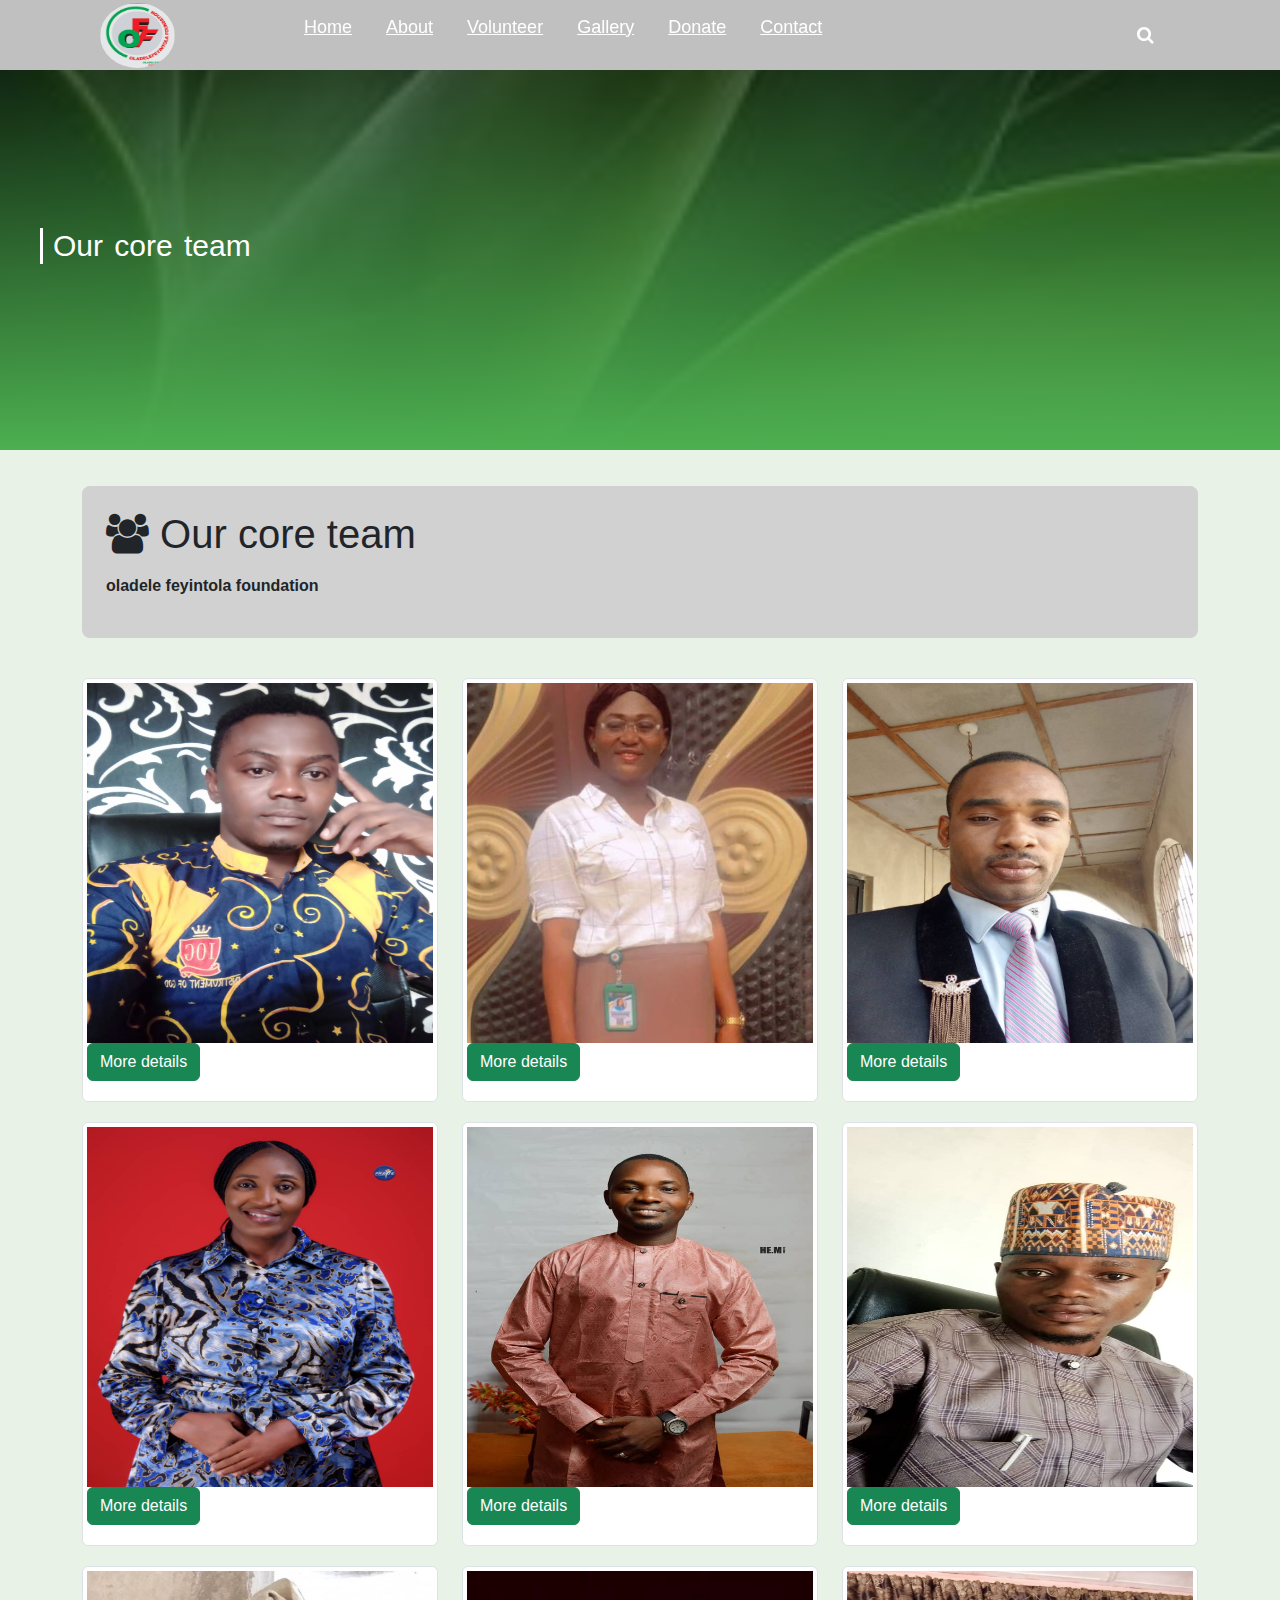
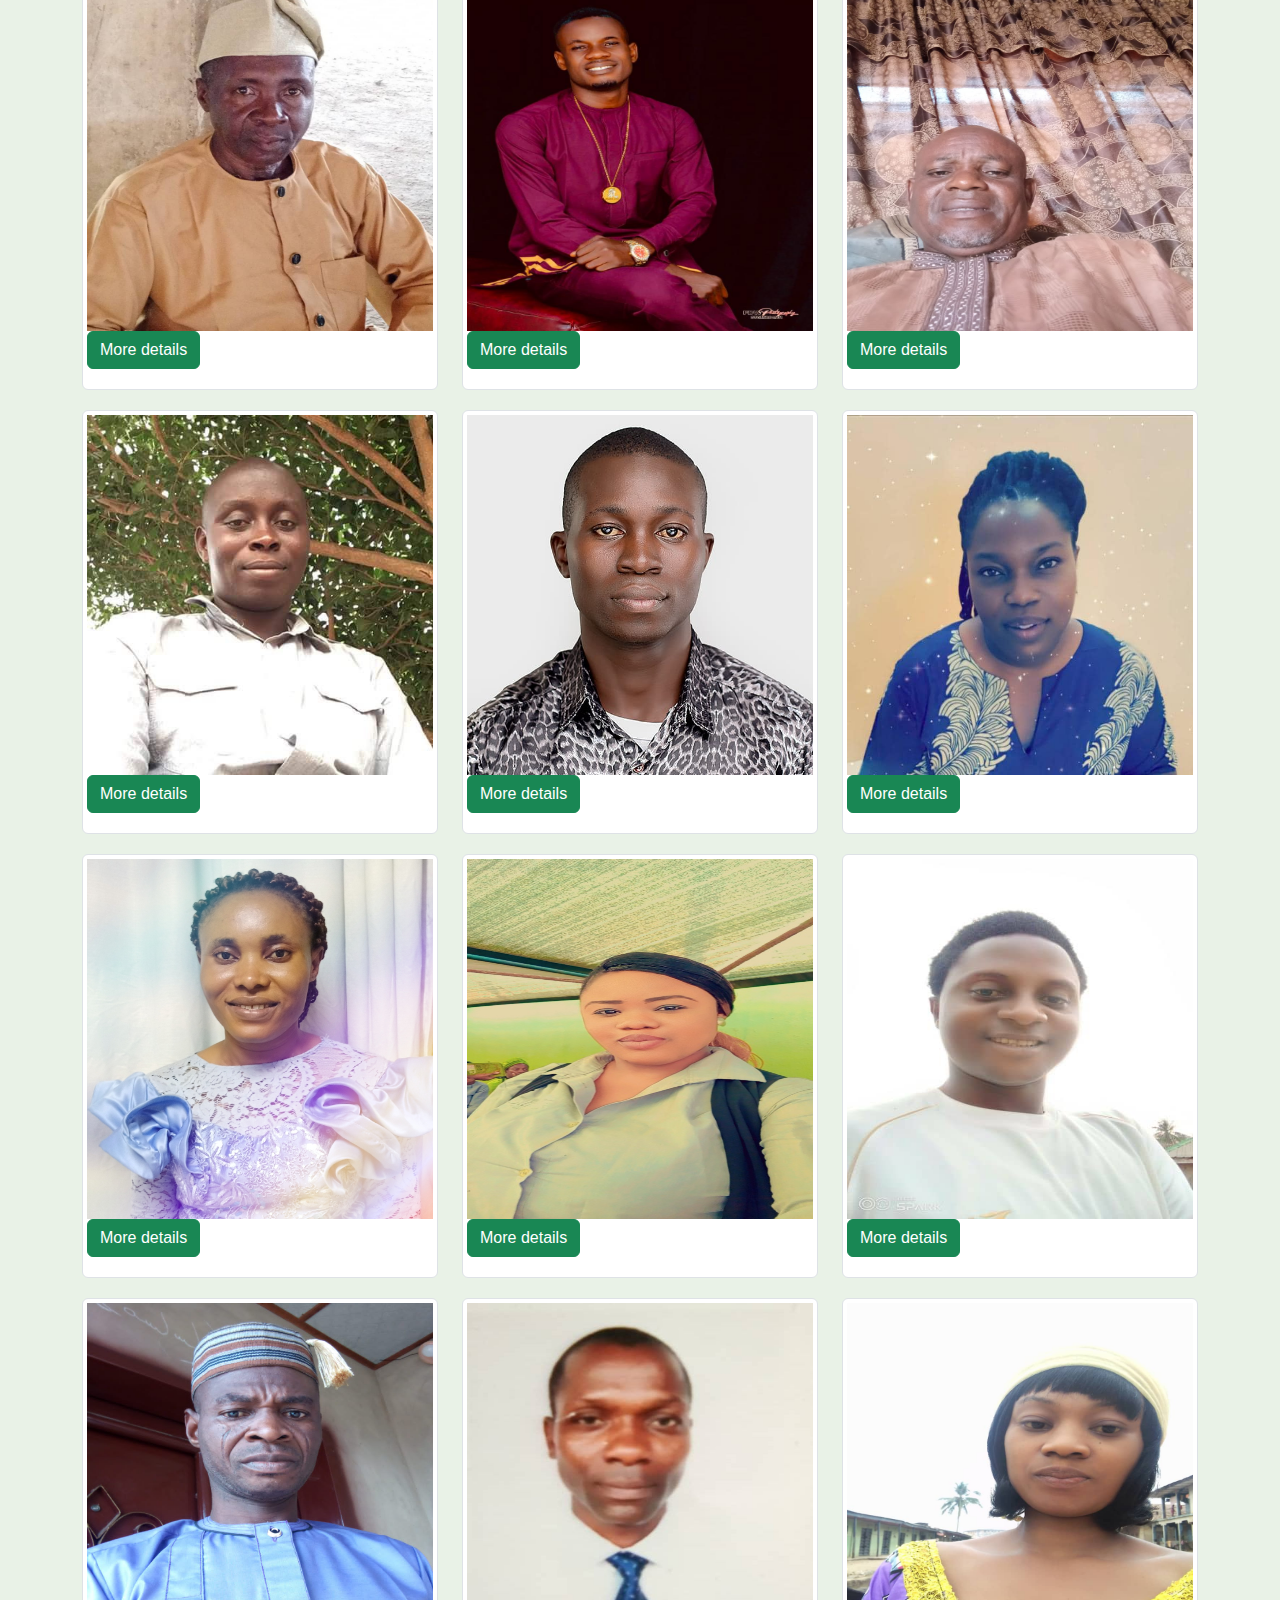
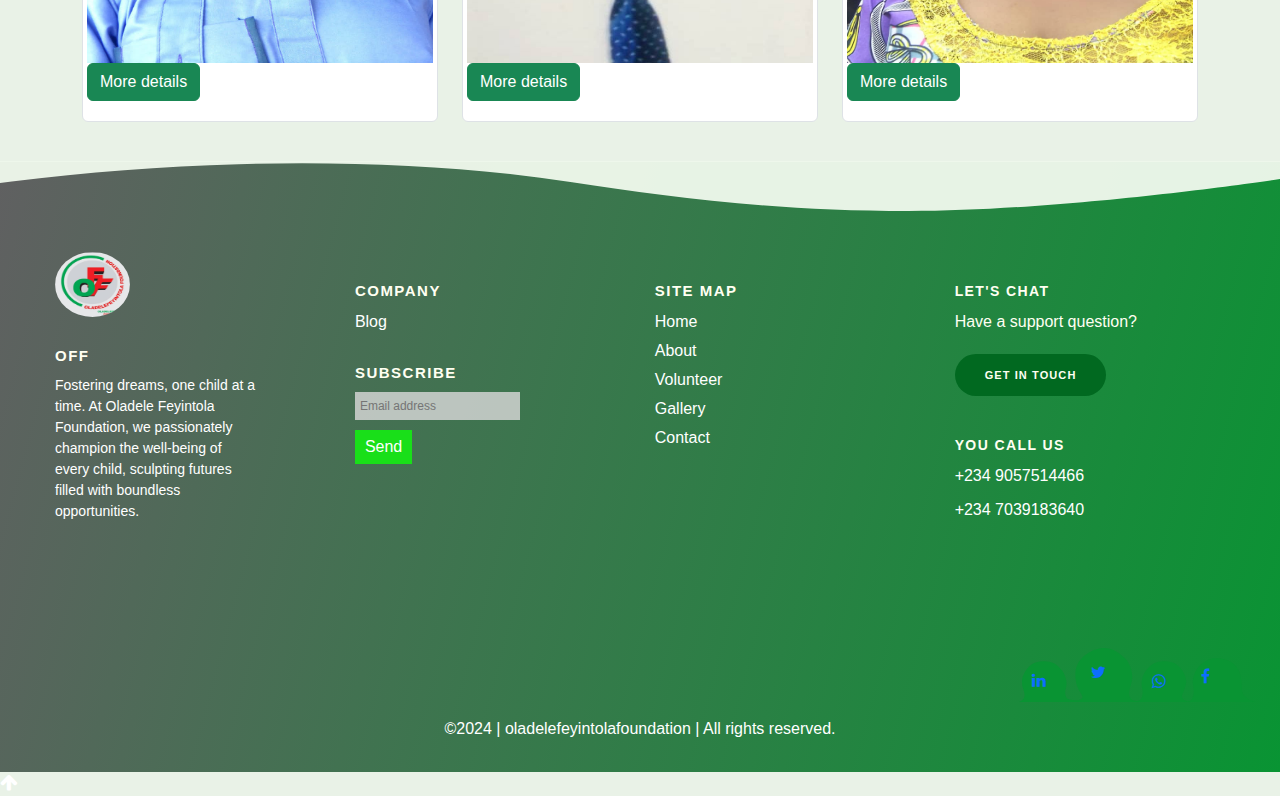
<file: core.html>
<!DOCTYPE html>
<html lang="en">
<head>
    <meta charset="UTF-8">
    <meta name="viewport" content="width=device-width, initial-scale=1.0">
    <title>oladelefeyintolafoundation</title>
    <link rel="stylesheet" href="nav.css">
    <link rel="stylesheet" href="footer.css">
    <link rel="stylesheet" href="gallery.css">
    <link rel="stylesheet" href="about.css">
    <link rel="stylesheet" href="bootstrap.css">
    <link rel="stylesheet" href="./font-awesome-4.7.0/css/font-awesome.min.css">
    <link rel="shortcut icon" href="IMG-20231125-WA0007.jpg" style="border-radius: 60%;" type="image/x-icon">
</head>
<body>
  <div class="wrapper">
    <nav>
      <input type="checkbox" id="show-search">
      <input type="checkbox" id="show-menu">
      <label for="show-menu" class="menu-icon"><i class="fa fa-bars"></i></label>
      <div class="content">
        <div class="logo">
            <img src="IMG-20231125-WA0007.jpg" height="65px" width="75px" style="border-radius: 60%; ">
        </div>
        <ul class="links">
          <li><a href="index.html">Home</a></li>
          <li>
            <a href="about.html" class="desktop-link">About</a>
            <input type="checkbox" id="show-features">
            <label for="show-features">About</label>
            <ul>
              <li><a href="about.html">About us</a></li>
                  <li><a href="#">Our core team</a></li>
              
              
            </ul>
          </li>
          
          <li><a href="volunteer.html">Volunteer</a></li>
          <li>
            <a href="#" class="desktop-link">Gallery</a>
            <input type="checkbox" id="show-services">
            <label for="show-services">Gallery</label>
            <ul>
             
              <li><a href="gallery.html">Outreach</a></li>
            
            </ul>
          </li>
          <li><a href="donation.html">Donate</a></li>
          <li><a href="contact.html">Contact</a></li>
        </ul>
      </div>
      <label for="show-search" class="search-icon"><i class="fa fa-search"></i></label>
      <form action="#" class="search-box">
        <input type="text" placeholder="Type Something to Search..." required>
        <button type="submit" class="go-icon"><i class="fas fa-long-arrow-alt-right"></i></button>
      </form>
    </nav>
  </div>
      <div class="pic">
        <span ><h3 class="txtt" style="border-left: 3px solid white; padding-left:10px; word-spacing:3px;">Our core team</h3></span>
    </div>
    </div>
    <div class="container mt-3 margin">
        <div class="p-4 shadow-4 rounded-3 jumbo jumb">
          <h1 class="mb-3 burnatti"><span class="fa fa-group" aria-hidden="true"></span> Our core team</h1>
          <p><b>oladele feyintola foundation</b></p>
        </div>
        <div class="row">

          <div class="col-lg-4 col-sm-6 dyla">
            <div class="img-thumbnail">
          <figure class="snip1205">
            <img class="ward" src="IMG-20231204-WA0007.jpg" />
            <!-- Button trigger modal -->
            <button type="button" class="btn btn-success i" data-bs-toggle="modal" data-bs-target="#exampleModal">
              More details
            </button>
            
            <!-- Modal -->
            <div class="modal fade" id="exampleModal" tabindex="-1" aria-labelledby="exampleModalLabel" aria-hidden="true">
              <div class="modal-dialog modal-dialog-centered modal-dialog-scrollable modal-lg modal-fullscreen-md-down">
                <div class="modal-content">
                  <div class="modal-header">
                    <img class="been" src="IMG-20231125-WA0007.jpg" height="65px" width="75px" style="border-radius: 60%; ">
                    <button type="button" class="btn-close" data-bs-dismiss="modal" aria-label="Close"></button>
                  </div>
                  <div class="modal-body">
                    <div class="profile">
                    <img class="profile1" src="IMG-20231204-WA0007.jpg" alt="">
                    </div>
                    <p>Oladele Olayinka Egunjobi</p>
                      <p><b>President and CEO of oladele feyintola foundation</b></p>
                      <p>We all do better when we work together. We believe that everyone deserves a chance
                      to succeed. Everyone has a responsibility to act, we all do better when we work together
                      and that our common humanity matters more than our individual differences.
                      </p>
                  </div>
                  <div class="modal-footer">
                    <button type="button" class="btn btn-secondary" data-bs-dismiss="modal">Close</button>
                  </div>
                </div>
              </div>
            </div>
            
          </figure>
           
          </div>
          </div>
          <div class="col-lg-4 col-sm-6 dyla">
            <div class="img-thumbnail">
          <figure class="snip1205">
            <img class="ward" src="IMG-20231220-WA0043.jpg" />
            <!-- Button trigger modal -->
            <button type="button" class="btn btn-success i" data-bs-toggle="modal" data-bs-target="#exampleModal21">
              More details
            </button>
            
            <!-- Modal -->
            <div class="modal fade" id="exampleModal21" tabindex="-1" aria-labelledby="exampleModalLabel" aria-hidden="true">
              <div class="modal-dialog modal-dialog-centered modal-dialog-scrollable modal-lg modal-fullscreen-md-down">
                <div class="modal-content">
                  <div class="modal-header">
                    <img class="been" src="IMG-20231125-WA0007.jpg" height="65px" width="75px" style="border-radius: 60%; ">
                    <button type="button" class="btn-close" data-bs-dismiss="modal" aria-label="Close"></button>
                  </div>
                  <div class="modal-body">
                    <div class="profile">
                    <img class="profile1" src="IMG-20231220-WA0043.jpg" alt="">
                    </div>
                    <p>Oladele Funke Feyintola</p>
                      <p><b>Vice president</b></p>
                      <p><i>Together we can make the world a better place...</i></p>
                      
                  </div>
                  <div class="modal-footer">
                    <button type="button" class="btn btn-secondary" data-bs-dismiss="modal">Close</button>
                  </div>
                </div>
              </div>
            </div>
            
          </figure>
           
          </div>
          </div>
          <div class="col-lg-4 col-sm-6 dyla">
            <div class="img-thumbnail">
          <figure class="snip1205">
            <img class="ward" src="IMG-20231205-WA0057.jpg" />
            <!-- Button trigger modal -->
            <button type="button" class="btn btn-success i" data-bs-toggle="modal" data-bs-target="#exampleModal5">
              More details
            </button>
            
            <!-- Modal -->
            <div class="modal fade" id="exampleModal5" tabindex="-1" aria-labelledby="exampleModalLabel" aria-hidden="true">
              <div class="modal-dialog modal-dialog-centered modal-dialog-scrollable modal-lg modal-fullscreen-md-down">
                <div class="modal-content">
                  <div class="modal-header">
                    <img class="been" src="IMG-20231125-WA0007.jpg" height="65px" width="75px" style="border-radius: 60%; ">
                    <button type="button" class="btn-close" data-bs-dismiss="modal" aria-label="Close"></button>
                  </div>
                  <div class="modal-body">
                    <div class="profile">
                    <img class="profile1" src="IMG-20231205-WA0057.jpg" alt="">
                    </div>
                    <p>Arowosegbe Oyewole Samuel</p>
                      <p><b>National secretary</b></p>
                     
                  </div>
                  <div class="modal-footer">
                    <button type="button" class="btn btn-secondary" data-bs-dismiss="modal">Close</button>
                  </div>
                </div>
              </div>
            </div>
            
          </figure>
           
          </div>
          </div>
        
          <div class="col-lg-4 col-sm-6 dyla">
            <div class="img-thumbnail">
          <figure class="snip1205">
            <img class="ward" src="IMG-20231205-WA0043.jpg" />
            <!-- Button trigger modal -->
            <button type="button" class="btn btn-success i" data-bs-toggle="modal" data-bs-target="#exampleModal2">
              More details
            </button>
            
            <!-- Modal -->
            <div class="modal fade" id="exampleModal2" tabindex="-1" aria-labelledby="exampleModalLabel" aria-hidden="true">
              <div class="modal-dialog modal-dialog-centered modal-dialog-scrollable modal-lg modal-fullscreen-md-down">
                <div class="modal-content">
                  <div class="modal-header">
                    <img class="been" src="IMG-20231125-WA0007.jpg" height="65px" width="75px" style="border-radius: 60%; ">
                    <button type="button" class="btn-close" data-bs-dismiss="modal" aria-label="Close"></button>
                  </div>
                  <div class="modal-body">
                    <div class="profile">
                    <img class="profile1" src="IMG-20231205-WA0043.jpg" alt="">
                    </div>
                    <p>Mrs Eniola Abidemi Olawale</p>
                      <p><b>DDG Kwara State</b></p>
                      
                  </div>
                  <div class="modal-footer">
                    <button type="button" class="btn btn-secondary" data-bs-dismiss="modal">Close</button>
                  </div>
                </div>
              </div>
            </div>
            
          </figure>
           
          </div>
          </div>
          <div class="col-lg-4 col-sm-6 dyla">
            <div class="img-thumbnail">
          <figure class="snip1205">
            <img class="ward" src="IMG-20231205-WA0045.jpg" />
            <!-- Button trigger modal -->
            <button type="button" class="btn btn-success i" data-bs-toggle="modal" data-bs-target="#exampleModal3">
              More details
            </button>
            
            <!-- Modal -->
            <div class="modal fade" id="exampleModal3" tabindex="-1" aria-labelledby="exampleModalLabel" aria-hidden="true">
              <div class="modal-dialog modal-dialog-centered modal-dialog-scrollable modal-lg modal-fullscreen-md-down">
                <div class="modal-content">
                  <div class="modal-header">
                    <img class="been" src="IMG-20231125-WA0007.jpg" height="65px" width="75px" style="border-radius: 60%; ">
                    <button type="button" class="btn-close" data-bs-dismiss="modal" aria-label="Close"></button>
                  </div>
                  <div class="modal-body">
                    <div class="profile">
                    <img class="profile1" src="IMG-20231205-WA0045.jpg" alt="">
                    </div>
                    <p>Folorunso Ifedayo Elijah</p>
                      <p><b>Oyo DG</b></p>
                  </div>
                  <div class="modal-footer">
                    <button type="button" class="btn btn-secondary" data-bs-dismiss="modal">Close</button>
                  </div>
                </div>
              </div>
            </div>
            
          </figure>
           
          </div>
          </div>
          <div class="col-lg-4 col-sm-6 dyla">
            <div class="img-thumbnail">
          <figure class="snip1205">
            <img class="ward" src="IMG-20231205-WA0047.jpg" />
            <!-- Button trigger modal -->
            <button type="button" class="btn btn-success i" data-bs-toggle="modal" data-bs-target="#exampleModal4">
              More details
            </button>
            
            <!-- Modal -->
            <div class="modal fade" id="exampleModal4" tabindex="-1" aria-labelledby="exampleModalLabel" aria-hidden="true">
              <div class="modal-dialog modal-dialog-centered modal-dialog-scrollable modal-lg modal-fullscreen-md-down">
                <div class="modal-content">
                  <div class="modal-header">
                    <img class="been" src="IMG-20231125-WA0007.jpg" height="65px" width="75px" style="border-radius: 60%; ">
                    <button type="button" class="btn-close" data-bs-dismiss="modal" aria-label="Close"></button>
                  </div>
                  <div class="modal-body">
                    <div class="profile">
                    <img class="profile1" src="IMG-20231205-WA0047.jpg" alt="">
                    </div>
                    <p>Ayodeji Abdullahi</p>
                      <p><b>National Treasurer</b></p>
                
                  </div>
                  <div class="modal-footer">
                    <button type="button" class="btn btn-secondary" data-bs-dismiss="modal">Close</button>
                  </div>
                </div>
              </div>
            </div>
            
          </figure>
           
          </div>
          </div>
          <div class="col-lg-4 col-sm-6 dyla">
            <div class="img-thumbnail">
          <figure class="snip1205">
            <img class="ward" src="IMG-20231205-WA0011.jpg" />
            <!-- Button trigger modal -->
            <button type="button" class="btn btn-success i" data-bs-toggle="modal" data-bs-target="#exampleModal6">
              More details
            </button>
            
            <!-- Modal -->
            <div class="modal fade" id="exampleModal6" tabindex="-1" aria-labelledby="exampleModalLabel" aria-hidden="true">
              <div class="modal-dialog modal-dialog-centered modal-dialog-scrollable modal-lg modal-fullscreen-md-down">
                <div class="modal-content">
                  <div class="modal-header">
                    <img class="been" src="IMG-20231125-WA0007.jpg" height="65px" width="75px" style="border-radius: 60%; ">
                    <button type="button" class="btn-close" data-bs-dismiss="modal" aria-label="Close"></button>
                  </div>
                  <div class="modal-body">
                    <div class="profile">
                    <img class="profile1" src="IMG-20231205-WA0011.jpg" alt="">
                    </div>
                    <p>Adeyemo Raphael Gboyega</p>
                      <p><b>Ogun State DG</b></p>
                      
                  </div>
                  <div class="modal-footer">
                    <button type="button" class="btn btn-secondary" data-bs-dismiss="modal">Close</button>
                  </div>
                </div>
              </div>
            </div>
            
          </figure>
           
          </div>
          </div>
          <div class="col-lg-4 col-sm-6 dyla">
            <div class="img-thumbnail">
          <figure class="snip1205">
            <img class="ward" src="IMG-20231205-WA0050.jpg" />
            <!-- Button trigger modal -->
            <button type="button" class="btn btn-success i" data-bs-toggle="modal" data-bs-target="#exampleModal7">
              More details
            </button>
            
            <!-- Modal -->
            <div class="modal fade" id="exampleModal7" tabindex="-1" aria-labelledby="exampleModalLabel" aria-hidden="true">
              <div class="modal-dialog modal-dialog-centered modal-dialog-scrollable modal-lg modal-fullscreen-md-down">
                <div class="modal-content">
                  <div class="modal-header">
                    <img class="been" src="IMG-20231125-WA0007.jpg" height="65px" width="75px" style="border-radius: 60%; ">
                    <button type="button" class="btn-close" data-bs-dismiss="modal" aria-label="Close"></button>
                  </div>
                  <div class="modal-body">
                    <div class="profile">
                    <img class="profile1" src="IMG-20231205-WA0050.jpg" alt="">
                    </div>
                    <p>Ogunleke Francis Abayomi</p>
                      <p><b>South west Coordinator </b></p>
                      
                  </div>
                  <div class="modal-footer">
                    <button type="button" class="btn btn-secondary" data-bs-dismiss="modal">Close</button>
                  </div>
                </div>
              </div>
            </div>
            
          </figure>
           
          </div>
          </div>
          <div class="col-lg-4 col-sm-6 dyla">
            <div class="img-thumbnail">
          <figure class="snip1205">
            <img class="ward" src="IMG-20231205-WA0048.jpg" />
            <!-- Button trigger modal -->
            <button type="button" class="btn btn-success i" data-bs-toggle="modal" data-bs-target="#exampleModal8">
              More details
            </button>
            
            <!-- Modal -->
            <div class="modal fade" id="exampleModal8" tabindex="-1" aria-labelledby="exampleModalLabel" aria-hidden="true">
              <div class="modal-dialog modal-dialog-centered modal-dialog-scrollable modal-lg modal-fullscreen-md-down">
                <div class="modal-content">
                  <div class="modal-header">
                    <img class="been" src="IMG-20231125-WA0007.jpg" height="65px" width="75px" style="border-radius: 60%; ">
                    <button type="button" class="btn-close" data-bs-dismiss="modal" aria-label="Close"></button>
                  </div>
                  <div class="modal-body">
                    <div class="profile">
                    <img class="profile1" src="IMG-20231205-WA0048.jpg" alt="">
                    </div>
                    <p>Muhammed Abdul Fatai bolaji</p>
                      <p><b>Kwara State DG</b></p>
                      
                  </div>
                  <div class="modal-footer">
                    <button type="button" class="btn btn-secondary" data-bs-dismiss="modal">Close</button>
                  </div>
                </div>
              </div>
            </div>
            
          </figure>
           
          </div>
          </div>
          <div class="col-lg-4 col-sm-6 dyla">
            <div class="img-thumbnail">
          <figure class="snip1205">
            <img class="ward" src="IMG-20231205-WA0054.jpg" />
            <!-- Button trigger modal -->
            <button type="button" class="btn btn-success i" data-bs-toggle="modal" data-bs-target="#exampleModal9">
              More details
            </button>
            
            <!-- Modal -->
            <div class="modal fade" id="exampleModal9" tabindex="-1" aria-labelledby="exampleModalLabel" aria-hidden="true">
              <div class="modal-dialog modal-dialog-centered modal-dialog-scrollable modal-lg modal-fullscreen-md-down">
                <div class="modal-content">
                  <div class="modal-header">
                    <img class="been" src="IMG-20231125-WA0007.jpg" height="65px" width="75px" style="border-radius: 60%; ">
                    <button type="button" class="btn-close" data-bs-dismiss="modal" aria-label="Close"></button>
                  </div>
                  <div class="modal-body">
                    <div class="profile">
                    <img class="profile1" src="IMG-20231205-WA0054.jpg" alt="">
                    </div>
                    <p>Olaniyi Oloyede Isaiah</p>
                      <p><b>Yewa South Coordinator </b></p>
                      
                  </div>
                  <div class="modal-footer">
                    <button type="button" class="btn btn-secondary" data-bs-dismiss="modal">Close</button>
                  </div>
                </div>
              </div>
            </div>
            
          </figure>
           
          </div>
          </div>
          <div class="col-lg-4 col-sm-6 dyla">
            <div class="img-thumbnail">
          <figure class="snip1205">
            <img class="ward" src="IMG-20231214-WA0001.jpg" />
            <!-- Button trigger modal -->
            <button type="button" class="btn btn-success i" data-bs-toggle="modal" data-bs-target="#exampleModal10">
              More details
            </button>
            
            <!-- Modal -->
            <div class="modal fade" id="exampleModal10" tabindex="-1" aria-labelledby="exampleModalLabel" aria-hidden="true">
              <div class="modal-dialog modal-dialog-centered modal-dialog-scrollable modal-lg modal-fullscreen-md-down">
                <div class="modal-content">
                  <div class="modal-header">
                    <img class="been" src="IMG-20231125-WA0007.jpg" height="65px" width="75px" style="border-radius: 60%; ">
                    <button type="button" class="btn-close" data-bs-dismiss="modal" aria-label="Close"></button>
                  </div>
                  <div class="modal-body">
                    <div class="profile">
                    <img class="profile1" src="IMG-20231214-WA0001.jpg" alt="">
                    </div>
                    <p>Hamzat Ademola kolawole</p>
                     
                      
                  </div>
                  <div class="modal-footer">
                    <button type="button" class="btn btn-secondary" data-bs-dismiss="modal">Close</button>
                  </div>
                </div>
              </div>
            </div>
            
          </figure>
           
          </div>
          </div>
          <div class="col-lg-4 col-sm-6 dyla">
            <div class="img-thumbnail">
          <figure class="snip1205">
            <img class="ward" src="IMG-20231205-WA0058.jpg" />
            <!-- Button trigger modal -->
            <button type="button" class="btn btn-success i" data-bs-toggle="modal" data-bs-target="#exampleModal11">
              More details
            </button>
            
            <!-- Modal -->
            <div class="modal fade" id="exampleModal11" tabindex="-1" aria-labelledby="exampleModalLabel" aria-hidden="true">
              <div class="modal-dialog modal-dialog-centered modal-dialog-scrollable modal-lg modal-fullscreen-md-down">
                <div class="modal-content">
                  <div class="modal-header">
                    <img class="been" src="IMG-20231125-WA0007.jpg" height="65px" width="75px" style="border-radius: 60%; ">
                    <button type="button" class="btn-close" data-bs-dismiss="modal" aria-label="Close"></button>
                  </div>
                  <div class="modal-body">
                    <div class="profile">
                    <img class="profile1" src="IMG-20231205-WA0058.jpg" alt="">
                    </div>
                    <p>Akinbo Oluwaseun Temitope</p>
                      <p><b>Olorunda LG Coordinator </b></p>
                      
                  </div>
                  <div class="modal-footer">
                    <button type="button" class="btn btn-secondary" data-bs-dismiss="modal">Close</button>
                  </div>
                </div>
              </div>
            </div>
            
          </figure>
           
          </div>
          </div>
          <div class="col-lg-4 col-sm-6 dyla">
            <div class="img-thumbnail">
          <figure class="snip1205">
            <img class="ward" src="IMG-20231205-WA0052.jpg" />
            <!-- Button trigger modal -->
            <button type="button" class="btn btn-success i" data-bs-toggle="modal" data-bs-target="#exampleModal12">
              More details
            </button>
            
            <!-- Modal -->
            <div class="modal fade" id="exampleModal12" tabindex="-1" aria-labelledby="exampleModalLabel" aria-hidden="true">
              <div class="modal-dialog modal-dialog-centered modal-dialog-scrollable modal-lg modal-fullscreen-md-down">
                <div class="modal-content">
                  <div class="modal-header">
                    <img class="been" src="IMG-20231125-WA0007.jpg" height="65px" width="75px" style="border-radius: 60%; ">
                    <button type="button" class="btn-close" data-bs-dismiss="modal" aria-label="Close"></button>
                  </div>
                  <div class="modal-body">
                    <div class="profile">
                    <img class="profile1" src="IMG-20231205-WA0052.jpg" alt="">
                    </div>
                    <p>Arowosegbe Omolara Elizabeth</p>
                      <p><b>Osun State Treasurer </b></p>
                      
                  </div>
                  <div class="modal-footer">
                    <button type="button" class="btn btn-secondary" data-bs-dismiss="modal">Close</button>
                  </div>
                </div>
              </div>
            </div>
            
          </figure>
           
          </div>
          </div>
        
          <div class="col-lg-4 col-sm-6 dyla">
            <div class="img-thumbnail">
          <figure class="snip1205">
            <img class="ward" src="IMG-20231205-WA0014.jpg" />
            <!-- Button trigger modal -->
            <button type="button" class="btn btn-success i" data-bs-toggle="modal" data-bs-target="#exampleModal15">
              More details
            </button>
            
            <!-- Modal -->
            <div class="modal fade" id="exampleModal15" tabindex="-1" aria-labelledby="exampleModalLabel" aria-hidden="true">
              <div class="modal-dialog modal-dialog-centered modal-dialog-scrollable modal-lg modal-fullscreen-md-down">
                <div class="modal-content">
                  <div class="modal-header">
                    <img class="been" src="IMG-20231125-WA0007.jpg" height="65px" width="75px" style="border-radius: 60%; ">
                    <button type="button" class="btn-close" data-bs-dismiss="modal" aria-label="Close"></button>
                  </div>
                  <div class="modal-body">
                    <div class="profile">
                    <img class="profile1" src="IMG-20231205-WA0014.jpg" alt="">
                    </div>
                    <p>Ajiboye Esther</p>
                      <p><b>Assistant Coordinator (Olorunda LG)</b></p>
                      
                  </div>
                  <div class="modal-footer">
                    <button type="button" class="btn btn-secondary" data-bs-dismiss="modal">Close</button>
                  </div>
                </div>
              </div>
            </div>
            
          </figure>
           
          </div>
          </div>
          <div class="col-lg-4 col-sm-6 dyla">
            <div class="img-thumbnail">
          <figure class="snip1205">
            <img class="ward" src="IMG-20231214-WA0004.jpg" />
            <!-- Button trigger modal -->
            <button type="button" class="btn btn-success i" data-bs-toggle="modal" data-bs-target="#exampleModal14">
              More details
            </button>
            
            <!-- Modal -->
            <div class="modal fade" id="exampleModal14" tabindex="-1" aria-labelledby="exampleModalLabel" aria-hidden="true">
              <div class="modal-dialog modal-dialog-centered modal-dialog-scrollable modal-lg modal-fullscreen-md-down">
                <div class="modal-content">
                  <div class="modal-header">
                    <img class="been" src="IMG-20231125-WA0007.jpg" height="65px" width="75px" style="border-radius: 60%; ">
                    <button type="button" class="btn-close" data-bs-dismiss="modal" aria-label="Close"></button>
                  </div>
                  <div class="modal-body">
                    <div class="profile">
                    <img class="profile1" src="IMG-20231214-WA0004.jpg" alt="">
                    </div>
                    <p>Taiwo Taofeek Adeshina</p>
                      <p><b>Dg Abidjan </b></p>
                      
                  </div>
                  <div class="modal-footer">
                    <button type="button" class="btn btn-secondary" data-bs-dismiss="modal">Close</button>
                  </div>
                </div>
              </div>
            </div>
            
          </figure>
           
          </div>
          </div>
          <div class="col-lg-4 col-sm-6 dyla">
            <div class="img-thumbnail">
          <figure class="snip1205">
            <img class="ward" src="IMG-20231205-WA0049.jpg" />
            <!-- Button trigger modal -->
            <button type="button" class="btn btn-success i" data-bs-toggle="modal" data-bs-target="#exampleModal16">
              More details
            </button>
            
            <!-- Modal -->
            <div class="modal fade" id="exampleModal16" tabindex="-1" aria-labelledby="exampleModalLabel" aria-hidden="true">
              <div class="modal-dialog modal-dialog-centered modal-dialog-scrollable modal-lg modal-fullscreen-md-down">
                <div class="modal-content">
                  <div class="modal-header">
                    <img class="been" src="IMG-20231125-WA0007.jpg" height="65px" width="75px" style="border-radius: 60%; ">
                    <button type="button" class="btn-close" data-bs-dismiss="modal" aria-label="Close"></button>
                  </div>
                  <div class="modal-body">
                    <div class="profile">
                    <img class="profile1" src="IMG-20231205-WA0049.jpg" alt="">
                    </div>
                    <p>Ganiyu Adewale Isa</p>
                      <p><b>National PRO </b></p>
                      
                  </div>
                  <div class="modal-footer">
                    <button type="button" class="btn btn-secondary" data-bs-dismiss="modal">Close</button>
                  </div>
                </div>
              </div>
            </div>
            
          </figure>
           
          </div>
          </div>
          <div class="col-lg-4 col-sm-6 dyla">
            <div class="img-thumbnail">
          <figure class="snip1205">
            <img class="ward" src="IMG-20231206-WA0007.jpg" />
            <!-- Button trigger modal -->
            <button type="button" class="btn btn-success i" data-bs-toggle="modal" data-bs-target="#exampleModal200">
              More details
            </button>
            
            <!-- Modal -->
            <div class="modal fade" id="exampleModal200" tabindex="-1" aria-labelledby="exampleModalLabel" aria-hidden="true">
              <div class="modal-dialog modal-dialog-centered modal-dialog-scrollable modal-lg modal-fullscreen-md-down">
                <div class="modal-content">
                  <div class="modal-header">
                    <img class="been" src="IMG-20231125-WA0007.jpg" height="65px" width="75px" style="border-radius: 60%; ">
                    <button type="button" class="btn-close" data-bs-dismiss="modal" aria-label="Close"></button>
                  </div>
                  <div class="modal-body">
                    <div class="profile">
                    <img class="profile1" src="IMG-20231206-WA0007.jpg" alt="">
                    </div>
                    <p>Okunlola Matthew Olusegun</p>
                      <p><b>Ambassador For Education </b></p>
                      
                  </div>
                  <div class="modal-footer">
                    <button type="button" class="btn btn-secondary" data-bs-dismiss="modal">Close</button>
                  </div>
                </div>
              </div>
            </div>
            
          </figure>
           
          </div>
          </div>
          <div class="col-lg-4 col-sm-6 dyla">
            <div class="img-thumbnail">
          <figure class="snip1205">
            <img class="ward" src="IMG-20231206-WA0008.jpg" />
            <!-- Button trigger modal -->
            <button type="button" class="btn btn-success i" data-bs-toggle="modal" data-bs-target="#exampleModal201">
              More details
            </button>
            
            <!-- Modal -->
            <div class="modal fade" id="exampleModal201" tabindex="-1" aria-labelledby="exampleModalLabel" aria-hidden="true">
              <div class="modal-dialog modal-dialog-centered modal-dialog-scrollable modal-lg modal-fullscreen-md-down">
                <div class="modal-content">
                  <div class="modal-header">
                    <img class="been" src="IMG-20231125-WA0007.jpg" height="65px" width="75px" style="border-radius: 60%; ">
                    <button type="button" class="btn-close" data-bs-dismiss="modal" aria-label="Close"></button>
                  </div>
                  <div class="modal-body">
                    <div class="profile">
                    <img class="profile1" src="IMG-20231206-WA0008.jpg" alt="">
                    </div>
                    <p>Olarewaju Opeyemi</p>
                      <p><b>Secretary Olorunda LG </b></p>
                      
                  </div>
                  <div class="modal-footer">
                    <button type="button" class="btn btn-secondary" data-bs-dismiss="modal">Close</button>
                  </div>
                </div>
              </div>
            </div>
            
          </figure>
           
          </div>
          </div>
          
      </div>
    </div>  
    
    <div class="pg-footer">
      <footer class="footer">
        <svg class="footer-wave-svg" xmlns="http://www.w3.org/2000/svg" viewBox="0 0 1200 100" preserveAspectRatio="none">
          <path class="footer-wave-path" d="M851.8,100c125,0,288.3-45,348.2-64V0H0v44c3.7-1,7.3-1.9,11-2.9C80.7,22,151.7,10.8,223.5,6.3C276.7,2.9,330,4,383,9.8 c52.2,5.7,103.3,16.2,153.4,32.8C623.9,71.3,726.8,100,851.8,100z"></path>
        </svg>
        <div class="footer-content">
          <div class="footer-content-column">
            <div class="footer-logo">
              <a class="footer-logo-link" href="#">
                <span class="hidden-link-text">LOGO</span>
                <div class="logo">
                  <img src="IMG-20231125-WA0007.jpg" height="65px" width="75px" style="border-radius: 60%; ">
              </div>
              </a>
            </div>
            <div class="footer-menu">
              <h2 class="footer-menu-name"> OFF</h2>
              <p style="font-size: 14px; width:200px; padding-top: 10px; ">Fostering dreams, one child at a time. At Oladele Feyintola Foundation, we passionately champion the well-being
            of every child, sculpting futures filled with boundless opportunities.</p>
            </div>
            
          </div>
          <div class="footer-content-column">
            <div class="footer-menu">
              <h2 class="footer-menu-name"> Company</h2>
              <ul id="menu-company" class="footer-menu-list">
                <li class="menu-item menu-item-type-post_type menu-item-object-page">
                  <a href="https://offwrites9.wordpress.com/" target="_blank">Blog</a>
                </li>
               
               
              </ul>
            </div>
            <div class="footer-menu">
              <h2 class="footer-menu-name"> Subscribe</h2>
              <form action="https://submit-form.com/mFVnU2q5v">
                <input style="margin-top: 10px; outline:none; font-size:12px; color:#fff; background-color:rgba(216, 216, 216, 0.815); padding:5px; border:none;" placeholder="Email address" type="email" required="true" name="Email">
                <input style=" margin-top: 10px; cursor:pointer; display: block; background-color:rgb(25, 223, 25); color:#fff; border:none; padding:5px 10px 5px 10px;" type="submit" value="Send">
              </form>
            </div>
          </div>
          <div class="footer-content-column">
            <div class="footer-menu">
              <h2 class="footer-menu-name">Site Map</h2>
              <ul id="menu-quick-links" class="footer-menu-list">
               
                <li class="menu-item menu-item-type-post_type menu-item-object-page">
                  <a href="index.html">Home</a>
                </li>
                <li class="menu-item menu-item-type-post_type menu-item-object-page">
                  <a href="about.html">About</a>
                </li>
                <li class="menu-item menu-item-type-post_type_archive menu-item-object-customer">
                  <a href="volunteer.html">Volunteer</a></li>
                <li class="menu-item menu-item-type-post_type menu-item-object-page">
                  <a href="gallery.html">Gallery</a>
                </li>
                <li class="menu-item menu-item-type-post_type menu-item-object-page">
                  <a href="contact.html">Contact</a>
                </li>
              </ul>
            </div>
          </div>
          <div class="footer-content-column">
            <div class="footer-call-to-action">
              <h2 class="footer-call-to-action-title"> Let's Chat</h2>
              <p class="footer-call-to-action-description"> Have a support question?</p>
              <a class="footer-call-to-action-button button" href="contact.html" target="_self"> Get in Touch </a>
            </div>
            <div class="footer-call-to-action">
              <h2 class="footer-call-to-action-title"> You Call Us</h2>
              <p class="footer-call-to-action-link-wrapper"> <a class="footer-call-to-action-link" href="tel:9057514466" target="_self">  </a>+234 9057514466</p>
              <p class="footer-call-to-action-link-wrapper"> <a class="footer-call-to-action-link" href="tel:9057514466" target="_self">  </a>+234 7039183640</p>
            </div>
          </div>
          <div class="footer-social-links"> <svg class="footer-social-amoeba-svg" xmlns="http://www.w3.org/2000/svg" viewBox="0 0 236 54">
              <path class="footer-social-amoeba-path" d="M223.06,43.32c-.77-7.2,1.87-28.47-20-32.53C187.78,8,180.41,18,178.32,20.7s-5.63,10.1-4.07,16.7-.13,15.23-4.06,15.91-8.75-2.9-6.89-7S167.41,36,167.15,33a18.93,18.93,0,0,0-2.64-8.53c-3.44-5.5-8-11.19-19.12-11.19a21.64,21.64,0,0,0-18.31,9.18c-2.08,2.7-5.66,9.6-4.07,16.69s.64,14.32-6.11,13.9S108.35,46.5,112,36.54s-1.89-21.24-4-23.94S96.34,0,85.23,0,57.46,8.84,56.49,24.56s6.92,20.79,7,24.59c.07,2.75-6.43,4.16-12.92,2.38s-4-10.75-3.46-12.38c1.85-6.6-2-14-4.08-16.69a21.62,21.62,0,0,0-18.3-9.18C13.62,13.28,9.06,19,5.62,24.47A18.81,18.81,0,0,0,3,33a21.85,21.85,0,0,0,1.58,9.08,16.58,16.58,0,0,1,1.06,5A6.75,6.75,0,0,1,0,54H236C235.47,54,223.83,50.52,223.06,43.32Z"></path>
            </svg>
            <a class="footer-social-link linkedin" href="https://www.linkedin.com/in/oladelefeyintola-foundation-5258322a6?utm_source=share&utm_campaign=share_via&utm_content=profile&utm_medium=android_app" target="_blank">
              <span class="hidden-link-text">Linkedin</span>
              <i class="fa soacial fa-linkedin"></i>
            </a>
            <a class="footer-social-link twitter" href="https://x.com/Olafefoundation?t=OxL7F5W_n9dj2PwJ_dx0pA&s=09" target="_blank">
              <span class="hidden-link-text">Twitter</span>
              <i class="fa soacial fa-twitter"></i>
            </a>
            <a class="footer-social-link youtube" href="https://chat.whatsapp.com/JpUj9TOtsCDBOGw0RM6IXD" target="_blank">
              <span class="hidden-link-text">whatsapp</span>
             <i class="fa soacial fa-whatsapp"></i>
            </a>
            <a class="footer-social-link github" href="https://www.facebook.com/profile.php?id=100093899208434" target="_blank">
              <span class="hidden-link-text">facebook</span>
              <i class="fa soacial fa-facebook"></i>
            </a>
          </div>
        </div>
        <div class="footer-copyright">
          <div class="footer-copyright-wrapper">
            <p class="footer-copyright-text">
              <p class="footer-copyright-link"> ©2024 | oladelefeyintolafoundation | All rights reserved. </p>
            </p>
          </div>
        </div>
      </footer>
    </div>
  <a  style=" text-decoration:none;" href="#">
    <div  class="add-todo-trigger-button ">
  
      <div class="">
        <div id="menu" style="font-size: 19px; color: #fff;" class="fa fa-arrow-up ">
        </div>
      </div>
      </a>
  
  <script src="bootstrap.js"></script>
</body>
</html>
</file>
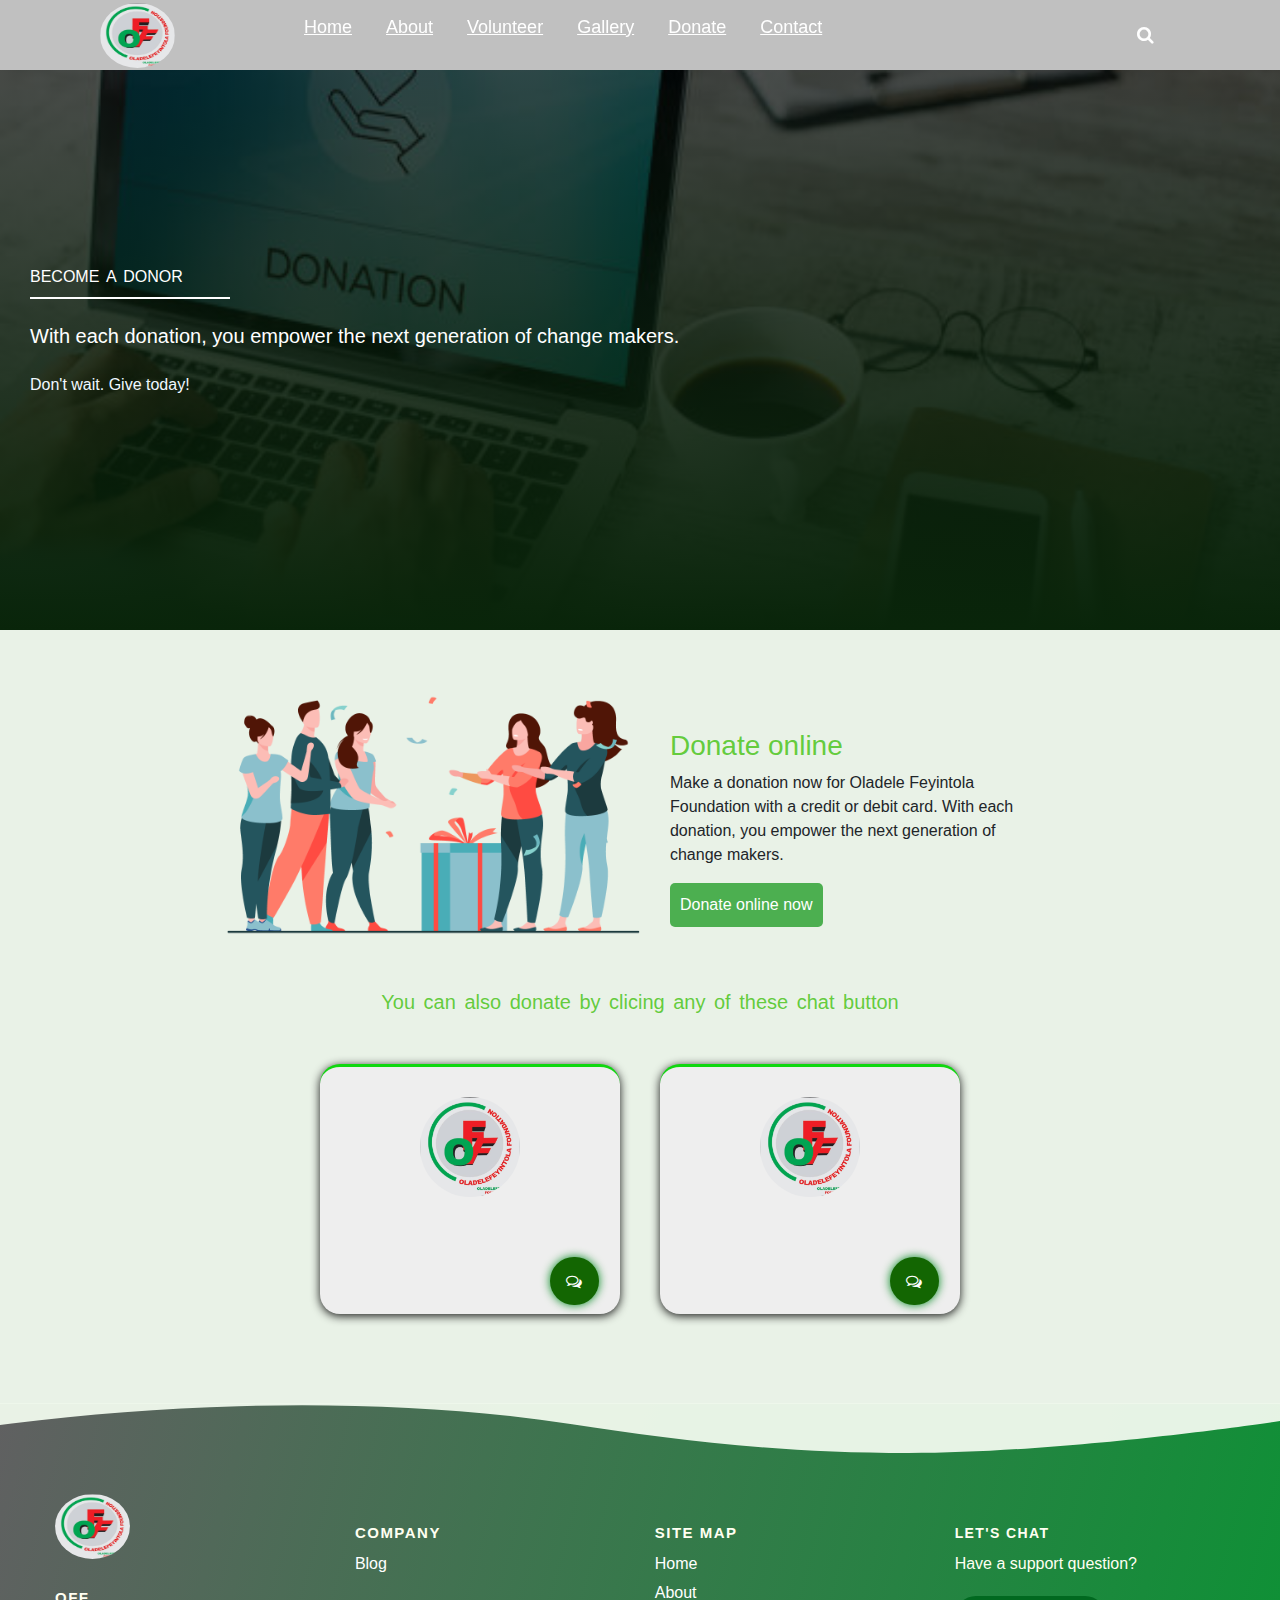
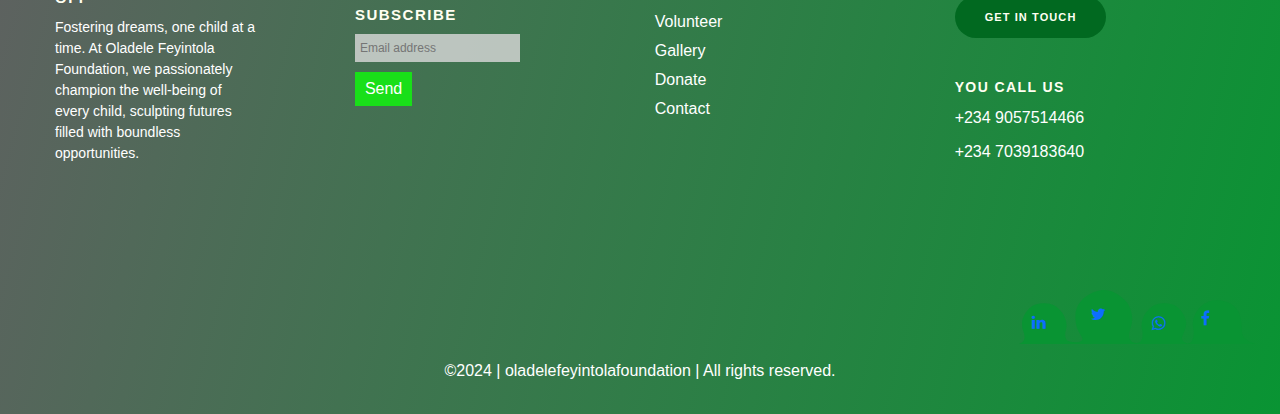
<file: donation.html>
<!DOCTYPE html>
<html lang="en">
<head>
    <meta charset="UTF-8">
    <meta name="viewport" content="width=device-width, initial-scale=1.0">
    <title>oladelefeyintolafoundation</title>
    <link rel="stylesheet" href="nav.css">
    <link rel="stylesheet" href="footer.css">
    <link rel="stylesheet" href="donation.css">
    <link rel="stylesheet" href="bootstrap.css">
    <link rel="stylesheet" href="./font-awesome-4.7.0/css/font-awesome.min.css">
    <link rel="shortcut icon" href="IMG-20231125-WA0007.jpg" style="border-radius: 60%;" type="image/x-icon">
</head>
<body>
  <div class="wrapper">
    <nav>
      <input type="checkbox" id="show-search">
      <input type="checkbox" id="show-menu">
      <label for="show-menu" class="menu-icon"><i class="fa fa-bars"></i></label>
      <div class="content">
        <div class="logo">
            <img src="IMG-20231125-WA0007.jpg" height="65px" width="75px" style="border-radius: 60%; ">
        </div>
        <ul class="links">
          <li><a href="index.html">Home</a></li>
          <li>
            <a href="about.html" class="desktop-link">About</a>
            <input type="checkbox" id="show-features">
            <label for="show-features">About</label>
            <ul>
              <li><a href="about.html">About us</a></li>
                  <li><a href="core.html">Our core team</a></li>
              
              
            </ul>
          </li>
          
          <li><a href="volunteer.html">Volunteer</a></li>
          <li>
            <a href="#" class="desktop-link">Gallery</a>
            <input type="checkbox" id="show-services">
            <label for="show-services">Gallery</label>
            <ul>
              
              <li><a href="gallery.html">Outreach</a></li>
              
            </ul>
          </li>
          <li><a href="donation.html">Donate</a></li>
          <li><a href="contact.html">Contact</a></li>
        </ul>
      </div>
      <label for="show-search" class="search-icon"><i class="fa fa-search"></i></label>
      <form action="#" class="search-box">
        <input type="text" placeholder="Type Something to Search..." required>
        <button type="submit" class="go-icon"><i class="fas fa-long-arrow-alt-right"></i></button>
      </form>
    </nav>
  </div>
  <div  class="background">
    <div  class="pitr">
        <div style="margin-left:30px;">
        <span><h6 style=" width:200px; border-bottom:2px solid white; font-size:16px;  padding-bottom:10px; word-spacing:3px;">
            BECOME A DONOR</h6>
            
        </span>
        <h5 style="font-family: Verdana, Geneva, Tahoma, sans-serif; padding-top:17px;">
            With each donation, you empower the next generation of change makers.</h5>
           <p style="padding-top: 17px; color:aliceblue;">Don't wait. Give today!</p>
        </div>
      
  </div>
  </div>
  <div class="donatee">
    <div class="donation-img">
      <img class="donaer" src="Thanks.png" alt="">
    </div>
    <div class="donation-text">
      <h3 class="class" style="color:#4dc51ede;">Donate online</h3>
      <p class="donaer-text">Make a donation now for Oladele Feyintola Foundation with a credit or debit card. With each donation, you empower the next generation of change makers.</p>
      <a target="_blank" href="https://paystack.com/pay/ayt52prky2"><button class="donater">Donate online now</button></a>
    </div>
  </div>
  <span><h5 style=" text-align:center;  color:#4dc51ede;  padding:50px 0px 10px 0px; word-spacing:3px;">
    You can also donate by clicing any of these chat button</h5>
    
</span>
<div class="flex">
  <div class="flex-container">
    <img src="IMG-20231125-WA0007.jpg" alt="" class="img">
    
    <a href="https://wa.me/2348068454545?text= Hi my name is _____ I would love to donate to the development of your foundation" target="_blank"><i class="fa fa-comments-o numb" aria-hidden="true"></i></a>
  </div>
  <div class="flex-container">
    <img src="IMG-20231125-WA0007.jpg" alt="" class="img">
    
    <a href="https://wa.me/2349057514466?text= Hi my name is _____ I would love to donate to the development of your foundation" target="_blank"><i class="fa fa-comments-o numb" aria-hidden="true"></i></a>
  </div>
</div>
  
<div class="pg-footer">
  <footer class="footer">
    <svg class="footer-wave-svg" xmlns="http://www.w3.org/2000/svg" viewBox="0 0 1200 100" preserveAspectRatio="none">
      <path class="footer-wave-path" d="M851.8,100c125,0,288.3-45,348.2-64V0H0v44c3.7-1,7.3-1.9,11-2.9C80.7,22,151.7,10.8,223.5,6.3C276.7,2.9,330,4,383,9.8 c52.2,5.7,103.3,16.2,153.4,32.8C623.9,71.3,726.8,100,851.8,100z"></path>
    </svg>
    <div class="footer-content">
      <div class="footer-content-column">
        <div class="footer-logo">
          <a class="footer-logo-link" href="#">
            <span class="hidden-link-text">LOGO</span>
            <div class="logo">
              <img src="IMG-20231125-WA0007.jpg" height="65px" width="75px" style="border-radius: 60%; ">
          </div>
          </a>
        </div>
        <div class="footer-menu">
          <h2 class="footer-menu-name"> OFF</h2>
          <p style="font-size: 14px; width:200px; padding-top: 10px; ">Fostering dreams, one child at a time. At Oladele Feyintola Foundation, we passionately champion the well-being
        of every child, sculpting futures filled with boundless opportunities.</p>
        </div>
        
      </div>
      <div class="footer-content-column">
        <div class="footer-menu">
          <h2 class="footer-menu-name"> Company</h2>
          <ul id="menu-company" class="footer-menu-list">
            <li class="menu-item menu-item-type-post_type menu-item-object-page">
              <a href="https://offwrites9.wordpress.com/" target="_blank">Blog</a>
            </li>
           
           
          </ul>
        </div>
        <div class="footer-menu">
          <h2 class="footer-menu-name"> Subscribe</h2>
          <form action="https://submit-form.com/mFVnU2q5v">
            <input style="margin-top: 10px; outline:none; font-size:12px; color:#fff; background-color:rgba(216, 216, 216, 0.815); padding:5px; border:none;" placeholder="Email address" type="email" required="true" name="Email">
            <input style=" margin-top: 10px; cursor:pointer; display: block; background-color:rgb(25, 223, 25); color:#fff; border:none; padding:5px 10px 5px 10px;" type="submit" value="Send">
          </form>
        </div>
      </div>
      <div class="footer-content-column">
        <div class="footer-menu">
          <h2 class="footer-menu-name">Site Map</h2>
          <ul id="menu-quick-links" class="footer-menu-list">
           
            <li class="menu-item menu-item-type-post_type menu-item-object-page">
              <a href="index.html">Home</a>
            </li>
            <li class="menu-item menu-item-type-post_type menu-item-object-page">
              <a href="about.html">About</a>
            </li>
            <li class="menu-item menu-item-type-post_type_archive menu-item-object-customer">
              <a href="volunteer.html">Volunteer</a></li>
            <li class="menu-item menu-item-type-post_type menu-item-object-page">
              <a href="gallery.html">Gallery</a>
            </li>
            <li class="menu-item menu-item-type-post_type menu-item-object-page">
              <a href="donation.html">Donate</a>
            </li>
            <li class="menu-item menu-item-type-post_type menu-item-object-page">
              <a href="contact.html">Contact</a>
            </li>
          </ul>
        </div>
      </div>
      <div class="footer-content-column">
        <div class="footer-call-to-action">
          <h2 class="footer-call-to-action-title"> Let's Chat</h2>
          <p class="footer-call-to-action-description"> Have a support question?</p>
          <a class="footer-call-to-action-button button" href="contact.html" target="_self"> Get in Touch </a>
        </div>
        <div class="footer-call-to-action">
          <h2 class="footer-call-to-action-title"> You Call Us</h2>
          <p class="footer-call-to-action-link-wrapper"> <a class="footer-call-to-action-link" href="tel:9057514466" target="_self">  </a>+234 9057514466</p>
          <p class="footer-call-to-action-link-wrapper"> <a class="footer-call-to-action-link" href="tel:9057514466" target="_self">  </a>+234 7039183640</p>
        </div>
      </div>
      <div class="footer-social-links"> <svg class="footer-social-amoeba-svg" xmlns="http://www.w3.org/2000/svg" viewBox="0 0 236 54">
          <path class="footer-social-amoeba-path" d="M223.06,43.32c-.77-7.2,1.87-28.47-20-32.53C187.78,8,180.41,18,178.32,20.7s-5.63,10.1-4.07,16.7-.13,15.23-4.06,15.91-8.75-2.9-6.89-7S167.41,36,167.15,33a18.93,18.93,0,0,0-2.64-8.53c-3.44-5.5-8-11.19-19.12-11.19a21.64,21.64,0,0,0-18.31,9.18c-2.08,2.7-5.66,9.6-4.07,16.69s.64,14.32-6.11,13.9S108.35,46.5,112,36.54s-1.89-21.24-4-23.94S96.34,0,85.23,0,57.46,8.84,56.49,24.56s6.92,20.79,7,24.59c.07,2.75-6.43,4.16-12.92,2.38s-4-10.75-3.46-12.38c1.85-6.6-2-14-4.08-16.69a21.62,21.62,0,0,0-18.3-9.18C13.62,13.28,9.06,19,5.62,24.47A18.81,18.81,0,0,0,3,33a21.85,21.85,0,0,0,1.58,9.08,16.58,16.58,0,0,1,1.06,5A6.75,6.75,0,0,1,0,54H236C235.47,54,223.83,50.52,223.06,43.32Z"></path>
        </svg>
        <a class="footer-social-link linkedin" href="https://www.linkedin.com/in/oladelefeyintola-foundation-5258322a6?utm_source=share&utm_campaign=share_via&utm_content=profile&utm_medium=android_app" target="_blank">
          <span class="hidden-link-text">Linkedin</span>
          <i class="fa soacial fa-linkedin"></i>
        </a>
        <a class="footer-social-link twitter" href="https://x.com/Olafefoundation?t=OxL7F5W_n9dj2PwJ_dx0pA&s=09" target="_blank">
          <span class="hidden-link-text">Twitter</span>
          <i class="fa soacial fa-twitter"></i>
        </a>
        <a class="footer-social-link youtube" href="https://chat.whatsapp.com/JpUj9TOtsCDBOGw0RM6IXD" target="_blank">
          <span class="hidden-link-text">whatsapp</span>
         <i class="fa soacial fa-whatsapp"></i>
        </a>
        <a class="footer-social-link github" href="https://www.facebook.com/profile.php?id=100093899208434" target="_blank">
          <span class="hidden-link-text">facebook</span>
          <i class="fa soacial fa-facebook"></i>
        </a>
      </div>
    </div>
    <div class="footer-copyright">
      <div class="footer-copyright-wrapper">
        <p class="footer-copyright-text">
          <p class="footer-copyright-link"> ©2024 | oladelefeyintolafoundation | All rights reserved. </p>
        </p>
      </div>
    </div>
  </footer>
</div>
  
  <script src="bootstrap.js"></script>
</body>
</html>
</file>
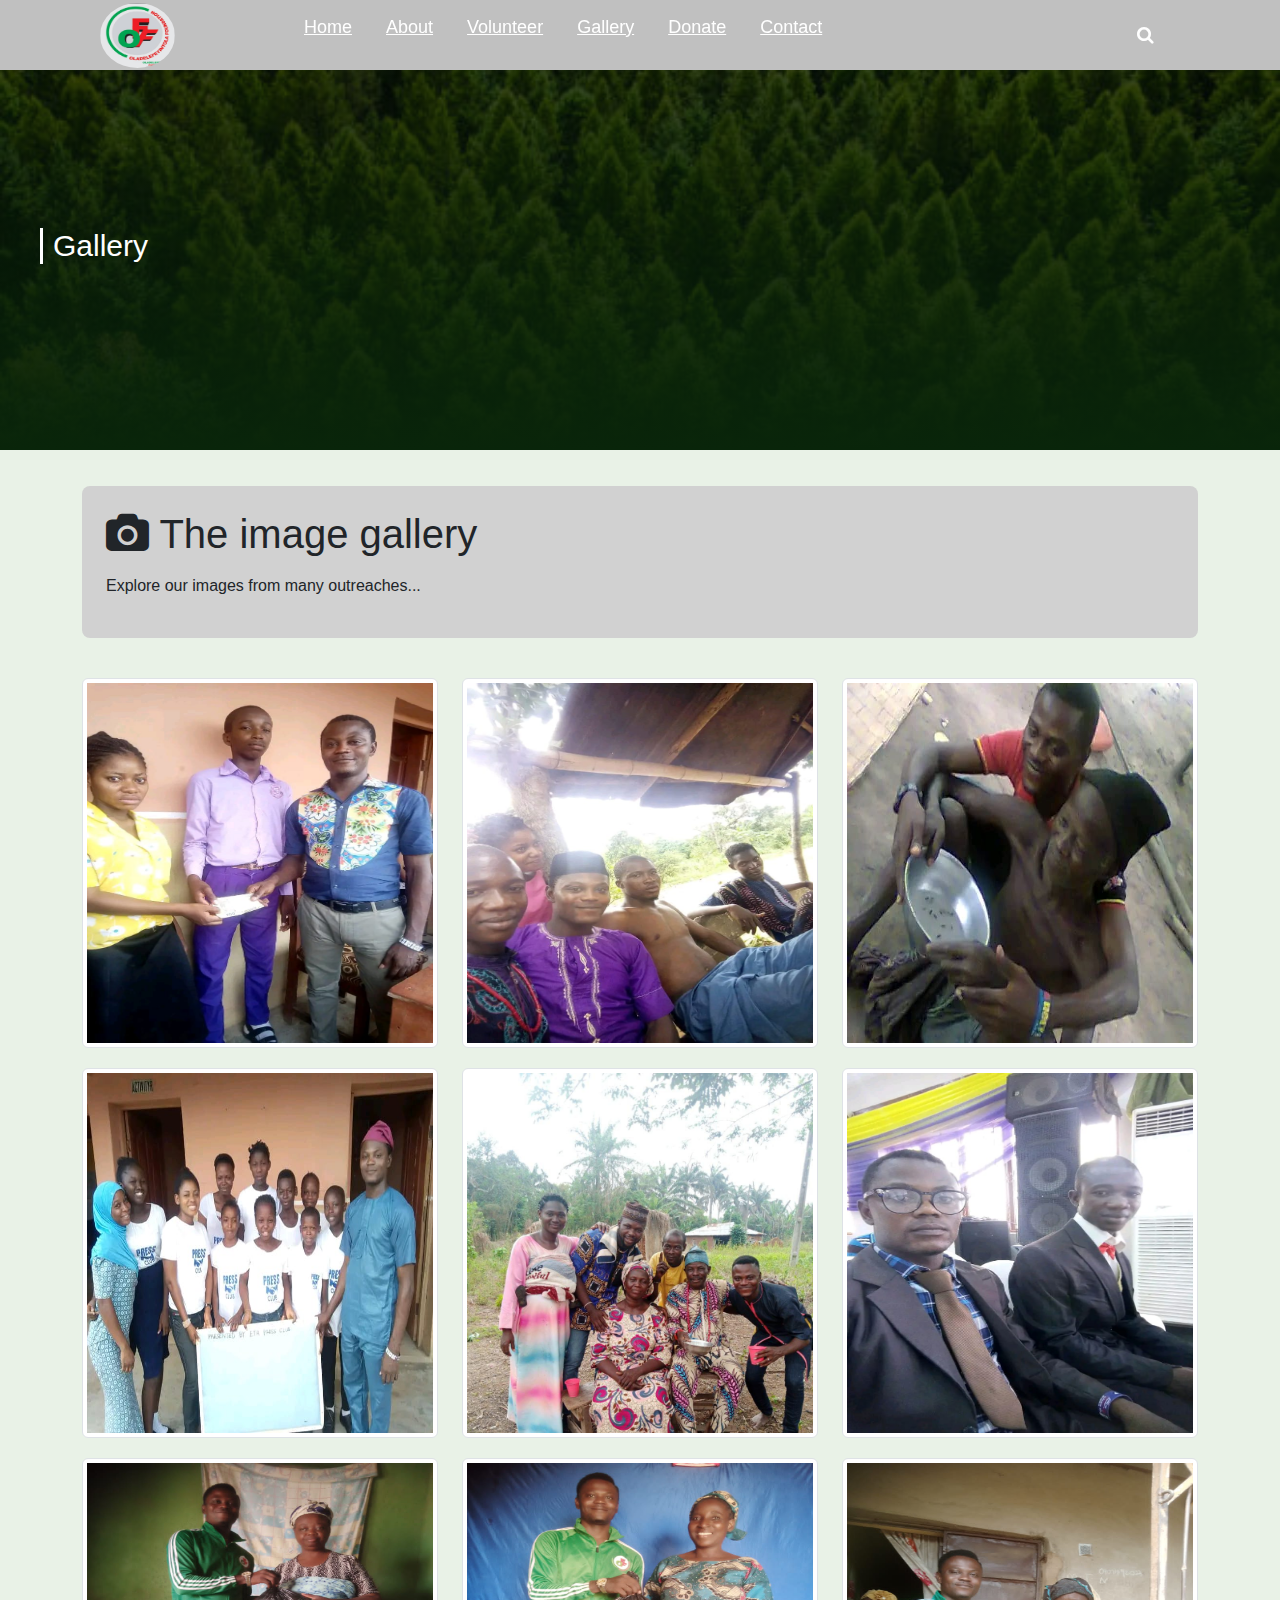
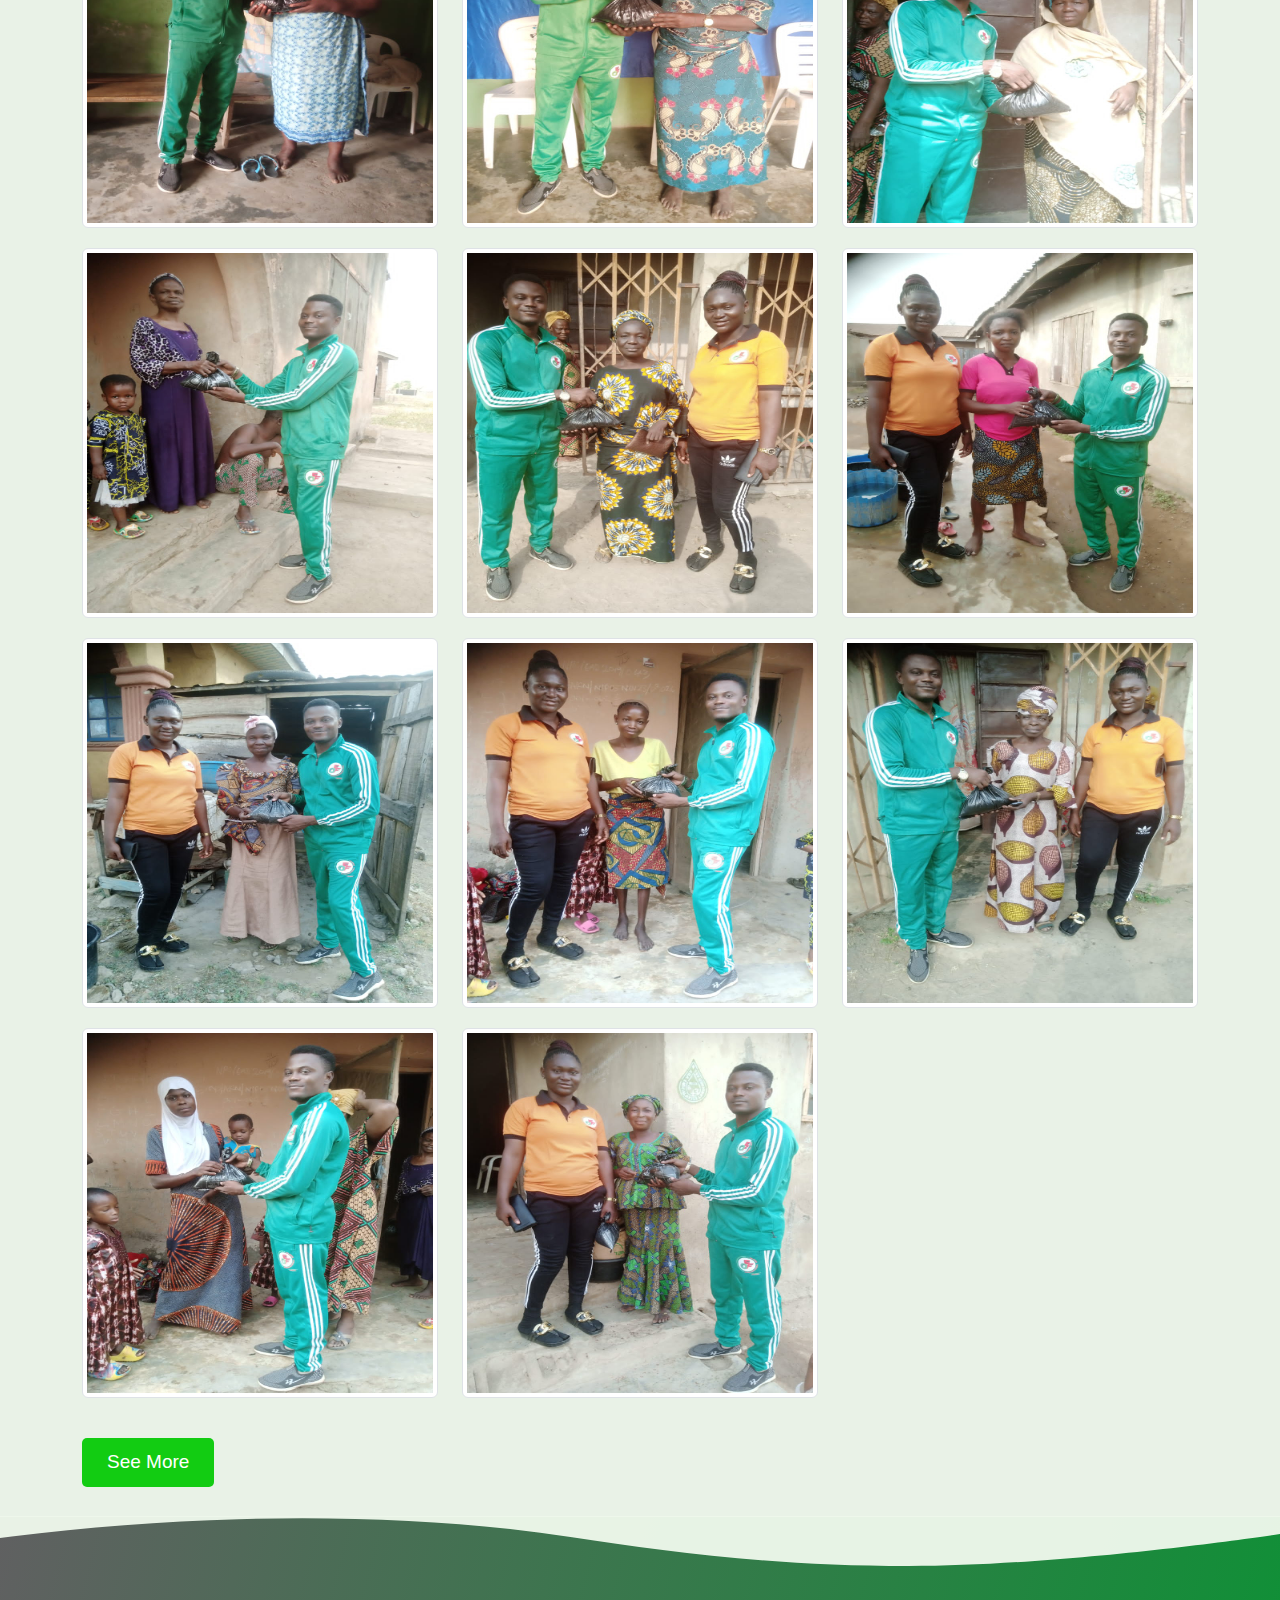
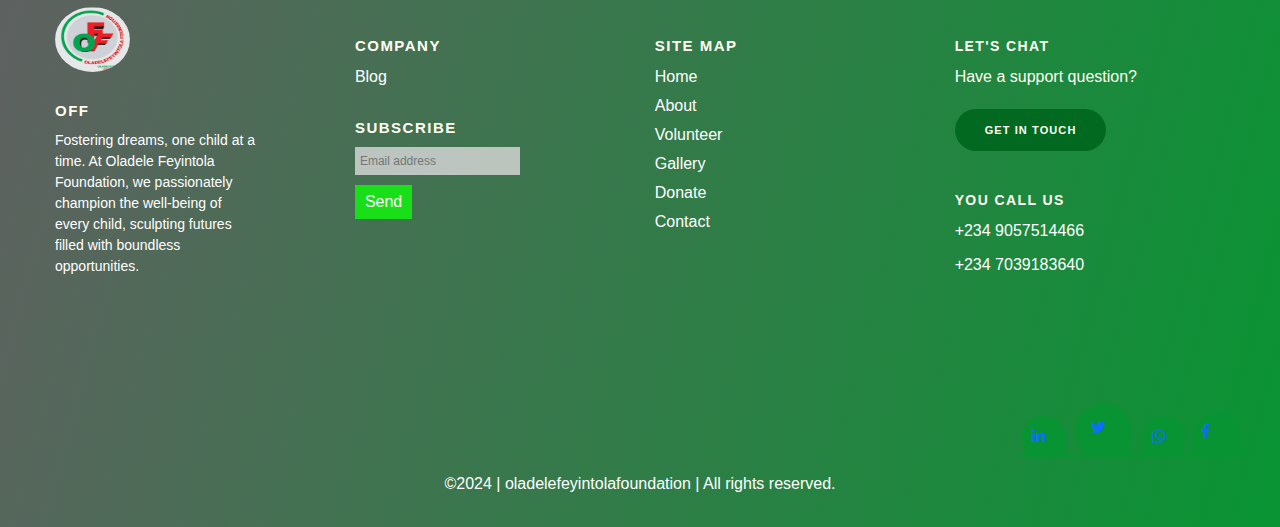
<file: gallery.html>
<!DOCTYPE html>
<html lang="en">
<head>
    <meta charset="UTF-8">
    <meta name="viewport" content="width=device-width, initial-scale=1.0">
    <title>oladelefeyintolafoundation</title>
    <link rel="stylesheet" href="nav.css">
    <link rel="stylesheet" href="footer.css">
    <link rel="stylesheet" href="gallery.css">
    <link rel="stylesheet" href="bootstrap.css">
    <link rel="stylesheet" href="./font-awesome-4.7.0/css/font-awesome.min.css">
    <link rel="shortcut icon" href="IMG-20231125-WA0007.jpg" style="border-radius: 60%;" type="image/x-icon">
</head>
<body>
    <div class="wrapper">
        <nav>
          <input type="checkbox" id="show-search">
          <input type="checkbox" id="show-menu">
          <label for="show-menu" class="menu-icon"><i class="fa fa-bars"></i></label>
          <div class="content">
            <div class="logo">
                <img src="IMG-20231125-WA0007.jpg" height="65px" width="75px" style="border-radius: 60%; ">
            </div>
            <ul class="links">
              <li><a href="index.html">Home</a></li>
              <li>
                <a href="about.html" class="desktop-link">About</a>
                <input type="checkbox" id="show-features">
                <label for="show-features">About</label>
                <ul>
                  <li><a href="about.html">About us</a></li>
                  <li><a href="core.html">Our core team</a></li>
                  
                  
                </ul>
              </li>
              
              <li><a href="volunteer.html">Volunteer</a></li>
              <li>
                <a href="#" class="desktop-link">Gallery</a>
                <input type="checkbox" id="show-services">
                <label for="show-services">Gallery</label>
                <ul>
                  
                  <li><a href="gallery.html">Outreach</a></li>
                 
                </ul>
              </li>
              <li><a href="donation.html">Donate</a></li>
              <li><a href="contact.html">Contact</a></li>
            </ul>
          </div>
          <label for="show-search" class="search-icon"><i class="fa fa-search"></i></label>
          <form action="#" class="search-box">
            <input type="text" placeholder="Type Something to Search..." required>
            <button type="submit" class="go-icon"><i class="fas fa-long-arrow-alt-right"></i></button>
          </form>
        </nav>
      </div>
      <div class="pic">
        <span ><h3 class="txtt" style="border-left: 3px solid white; padding-left:10px; word-spacing:3px;">Gallery</h3></span>
    </div>
  <div class="container mt-3 margin">
    <div class="p-4 shadow-4 rounded-3 jumbo jumb">
      <h1 class="mb-3 burnatti"><span class="fa fa-camera" aria-hidden="true"></span> The image gallery</h1>
      <p>Explore our images from many outreaches...</b></p>
    </div>
    <div class="row">
      <div class="col-lg-4 col-sm-6 dyla">    
        <div  class="img-thumbnail">
          <img class="ward" src="IMG-20231205-WA0034.jpg" alt="">
        </div>
      </div>
      <div class="col-lg-4 col-sm-6 dyla">
        <div class="img-thumbnail">
          <img class="ward" src="IMG-20231205-WA0035.jpg" alt="">
        </div>
      </div>
      <div class="col-lg-4 col-sm-6 dyla">
        <div class="img-thumbnail">
          <img class="ward" src="IMG-20231205-WA0032.jpg" alt="">
        </div>
      </div>
      <div class="col-lg-4 col-sm-6 dyla">
        <div class="img-thumbnail">
          <img class="ward" src="IMG-20231205-WA0033.jpg" alt="">
        </div>
      </div>
      <div class="col-lg-4 col-sm-6 dyla">
        <div class="img-thumbnail">
          <img class="ward" src="IMG-20231206-WA0006.jpg" alt="">
        </div>
      </div>
      <div class="col-lg-4 col-sm-6 dyla">
        <div class="img-thumbnail">
          <img class="ward" src="IMG-20231225-WA0035.jpg" alt="">
        </div>
      </div>
      <div class="col-lg-4 col-sm-6 dyla">
        <div class="img-thumbnail">
          <img class="ward" src="./image/IMG-20240101-WA0058.jpg" alt="">
        </div>
      </div>
      <div class="col-lg-4 col-sm-6 dyla">
        <div class="img-thumbnail">
          <img class="ward" src="./image/IMG-20240101-WA0059.jpg" alt="">
        </div>
      </div>
      <div class="col-lg-4 col-sm-6 dyla">
        <div class="img-thumbnail">
          <img class="ward" src="./image/IMG-20240101-WA0062.jpg" alt="">
        </div>
      </div>
      <div class="col-lg-4 col-sm-6 dyla">
        <div class="img-thumbnail">
          <img class="ward" src="./image/IMG-20240101-WA0063.jpg" alt="">
        </div>
      </div>
      <div class="col-lg-4 col-sm-6 dyla">
        <div class="img-thumbnail">
          <img class="ward" src="./image/IMG-20240101-WA0064.jpg" alt="">
        </div>
      </div>
      <div class="col-lg-4 col-sm-6 dyla">
        <div class="img-thumbnail">
          <img class="ward" src="./image/IMG-20240101-WA0072.jpg" alt="">
        </div>
      </div>
      <div class="col-lg-4 col-sm-6 dyla">
        <div class="img-thumbnail">
          <img class="ward" src="./image/IMG-20240101-WA0073.jpg" alt="">
        </div>
      </div>
      <div class="col-lg-4 col-sm-6 dyla">
        <div class="img-thumbnail">
          <img class="ward" src="./image/IMG-20240101-WA0074.jpg" alt="">
        </div>
      </div>
      <div class="col-lg-4 col-sm-6 dyla">
        <div class="img-thumbnail">
          <img class="ward" src="./image/IMG-20240101-WA0075.jpg" alt="">
        </div>
      </div>
      <div class="col-lg-4 col-sm-6 dyla">
        <div class="img-thumbnail">
          <img class="ward" src="./image/IMG-20240101-WA0076.jpg" alt="">
        </div>
      </div>
      <div class="col-lg-4 col-sm-6 dyla">
        <div class="img-thumbnail">
          <img class="ward" src="./image/IMG-20240101-WA0077.jpg" alt="">
        </div>
      </div>
    </div>
    
    
      <!-- <div class="col-lg-4">
        <img src="IMG-20231205-WA0032.jpg" alt="">
      </div>
      <div class="col-lg-4">
        <img src="IMG-20231205-WA0035.jpg" alt="">
      </div> -->
      
    <a target="_blank" href="https://678e157353a0c.site123.me"> 
   <button class="seemore">
    See More
   </button>
  </a> 
    </div>
  </div>
  
  <div class="pg-footer">
    <footer class="footer">
      <svg class="footer-wave-svg" xmlns="http://www.w3.org/2000/svg" viewBox="0 0 1200 100" preserveAspectRatio="none">
        <path class="footer-wave-path" d="M851.8,100c125,0,288.3-45,348.2-64V0H0v44c3.7-1,7.3-1.9,11-2.9C80.7,22,151.7,10.8,223.5,6.3C276.7,2.9,330,4,383,9.8 c52.2,5.7,103.3,16.2,153.4,32.8C623.9,71.3,726.8,100,851.8,100z"></path>
      </svg>
      <div class="footer-content">
        <div class="footer-content-column">
          <div class="footer-logo">
            <a class="footer-logo-link" href="#">
              <span class="hidden-link-text">LOGO</span>
              <div class="logo">
                <img src="IMG-20231125-WA0007.jpg" height="65px" width="75px" style="border-radius: 60%; ">
            </div>
            </a>
          </div>
          <div class="footer-menu">
            <h2 class="footer-menu-name"> OFF</h2>
            <p style="font-size: 14px; width:200px; padding-top: 10px; ">Fostering dreams, one child at a time. At Oladele Feyintola Foundation, we passionately champion the well-being
          of every child, sculpting futures filled with boundless opportunities.</p>
          </div>
          
        </div>
        <div class="footer-content-column">
          <div class="footer-menu">
            <h2 class="footer-menu-name"> Company</h2>
            <ul id="menu-company" class="footer-menu-list">
              <li class="menu-item menu-item-type-post_type menu-item-object-page">
                <a href="https://offwrites9.wordpress.com/" target="_blank">Blog</a>
              </li>
             
             
            </ul>
          </div>
          <div class="footer-menu">
            <h2 class="footer-menu-name"> Subscribe</h2>
            <form action="https://submit-form.com/mFVnU2q5v">
              <input style="margin-top: 10px; outline:none; font-size:12px; color:#fff; background-color:rgba(216, 216, 216, 0.815); padding:5px; border:none;" placeholder="Email address" type="email" required="true" name="Email">
              <input style=" margin-top: 10px; cursor:pointer; display: block; background-color:rgb(25, 223, 25); color:#fff; border:none; padding:5px 10px 5px 10px;" type="submit" value="Send">
            </form>
          </div>
        </div>
        <div class="footer-content-column">
          <div class="footer-menu">
            <h2 class="footer-menu-name">Site Map</h2>
            <ul id="menu-quick-links" class="footer-menu-list">
             
              <li class="menu-item menu-item-type-post_type menu-item-object-page">
                <a href="index.html">Home</a>
              </li>
              <li class="menu-item menu-item-type-post_type menu-item-object-page">
                <a href="about.html">About</a>
              </li>
              <li class="menu-item menu-item-type-post_type_archive menu-item-object-customer">
                <a href="volunteer.html">Volunteer</a></li>
              <li class="menu-item menu-item-type-post_type menu-item-object-page">
                <a href="gallery.html">Gallery</a>
              </li>
              <li class="menu-item menu-item-type-post_type menu-item-object-page">
                <a href="donation.html">Donate</a>
              </li>
              <li class="menu-item menu-item-type-post_type menu-item-object-page">
                <a href="contact.html">Contact</a>
              </li>
            </ul>
          </div>
        </div>
        <div class="footer-content-column">
          <div class="footer-call-to-action">
            <h2 class="footer-call-to-action-title"> Let's Chat</h2>
            <p class="footer-call-to-action-description"> Have a support question?</p>
            <a class="footer-call-to-action-button button" href="contact.html" target="_self"> Get in Touch </a>
          </div>
          <div class="footer-call-to-action">
            <h2 class="footer-call-to-action-title"> You Call Us</h2>
            <p class="footer-call-to-action-link-wrapper"> <a class="footer-call-to-action-link" href="tel:9057514466" target="_self">  </a>+234 9057514466</p>
            <p class="footer-call-to-action-link-wrapper"> <a class="footer-call-to-action-link" href="tel:9057514466" target="_self">  </a>+234 7039183640</p>
          </div>
        </div>
        <div class="footer-social-links"> <svg class="footer-social-amoeba-svg" xmlns="http://www.w3.org/2000/svg" viewBox="0 0 236 54">
            <path class="footer-social-amoeba-path" d="M223.06,43.32c-.77-7.2,1.87-28.47-20-32.53C187.78,8,180.41,18,178.32,20.7s-5.63,10.1-4.07,16.7-.13,15.23-4.06,15.91-8.75-2.9-6.89-7S167.41,36,167.15,33a18.93,18.93,0,0,0-2.64-8.53c-3.44-5.5-8-11.19-19.12-11.19a21.64,21.64,0,0,0-18.31,9.18c-2.08,2.7-5.66,9.6-4.07,16.69s.64,14.32-6.11,13.9S108.35,46.5,112,36.54s-1.89-21.24-4-23.94S96.34,0,85.23,0,57.46,8.84,56.49,24.56s6.92,20.79,7,24.59c.07,2.75-6.43,4.16-12.92,2.38s-4-10.75-3.46-12.38c1.85-6.6-2-14-4.08-16.69a21.62,21.62,0,0,0-18.3-9.18C13.62,13.28,9.06,19,5.62,24.47A18.81,18.81,0,0,0,3,33a21.85,21.85,0,0,0,1.58,9.08,16.58,16.58,0,0,1,1.06,5A6.75,6.75,0,0,1,0,54H236C235.47,54,223.83,50.52,223.06,43.32Z"></path>
          </svg>
          <a class="footer-social-link linkedin" href="https://www.linkedin.com/in/oladelefeyintola-foundation-5258322a6?utm_source=share&utm_campaign=share_via&utm_content=profile&utm_medium=android_app" target="_blank">
            <span class="hidden-link-text">Linkedin</span>
            <i class="fa soacial fa-linkedin"></i>
          </a>
          <a class="footer-social-link twitter" href="https://x.com/Olafefoundation?t=OxL7F5W_n9dj2PwJ_dx0pA&s=09" target="_blank">
            <span class="hidden-link-text">Twitter</span>
            <i class="fa soacial fa-twitter"></i>
          </a>
          <a class="footer-social-link youtube" href="https://chat.whatsapp.com/JpUj9TOtsCDBOGw0RM6IXD" target="_blank">
            <span class="hidden-link-text">whatsapp</span>
           <i class="fa soacial fa-whatsapp"></i>
          </a>
          <a class="footer-social-link github" href="https://www.facebook.com/profile.php?id=100093899208434" target="_blank">
            <span class="hidden-link-text">facebook</span>
            <i class="fa soacial fa-facebook"></i>
          </a>
        </div>
      </div>
      <div class="footer-copyright">
        <div class="footer-copyright-wrapper">
          <p class="footer-copyright-text">
            <p class="footer-copyright-link"> ©2024 | oladelefeyintolafoundation | All rights reserved. </p>
          </p>
        </div>
      </div>
    </footer>
  </div>
  <script src="bootstrap.js"></script>
</body>
</html>
</file>
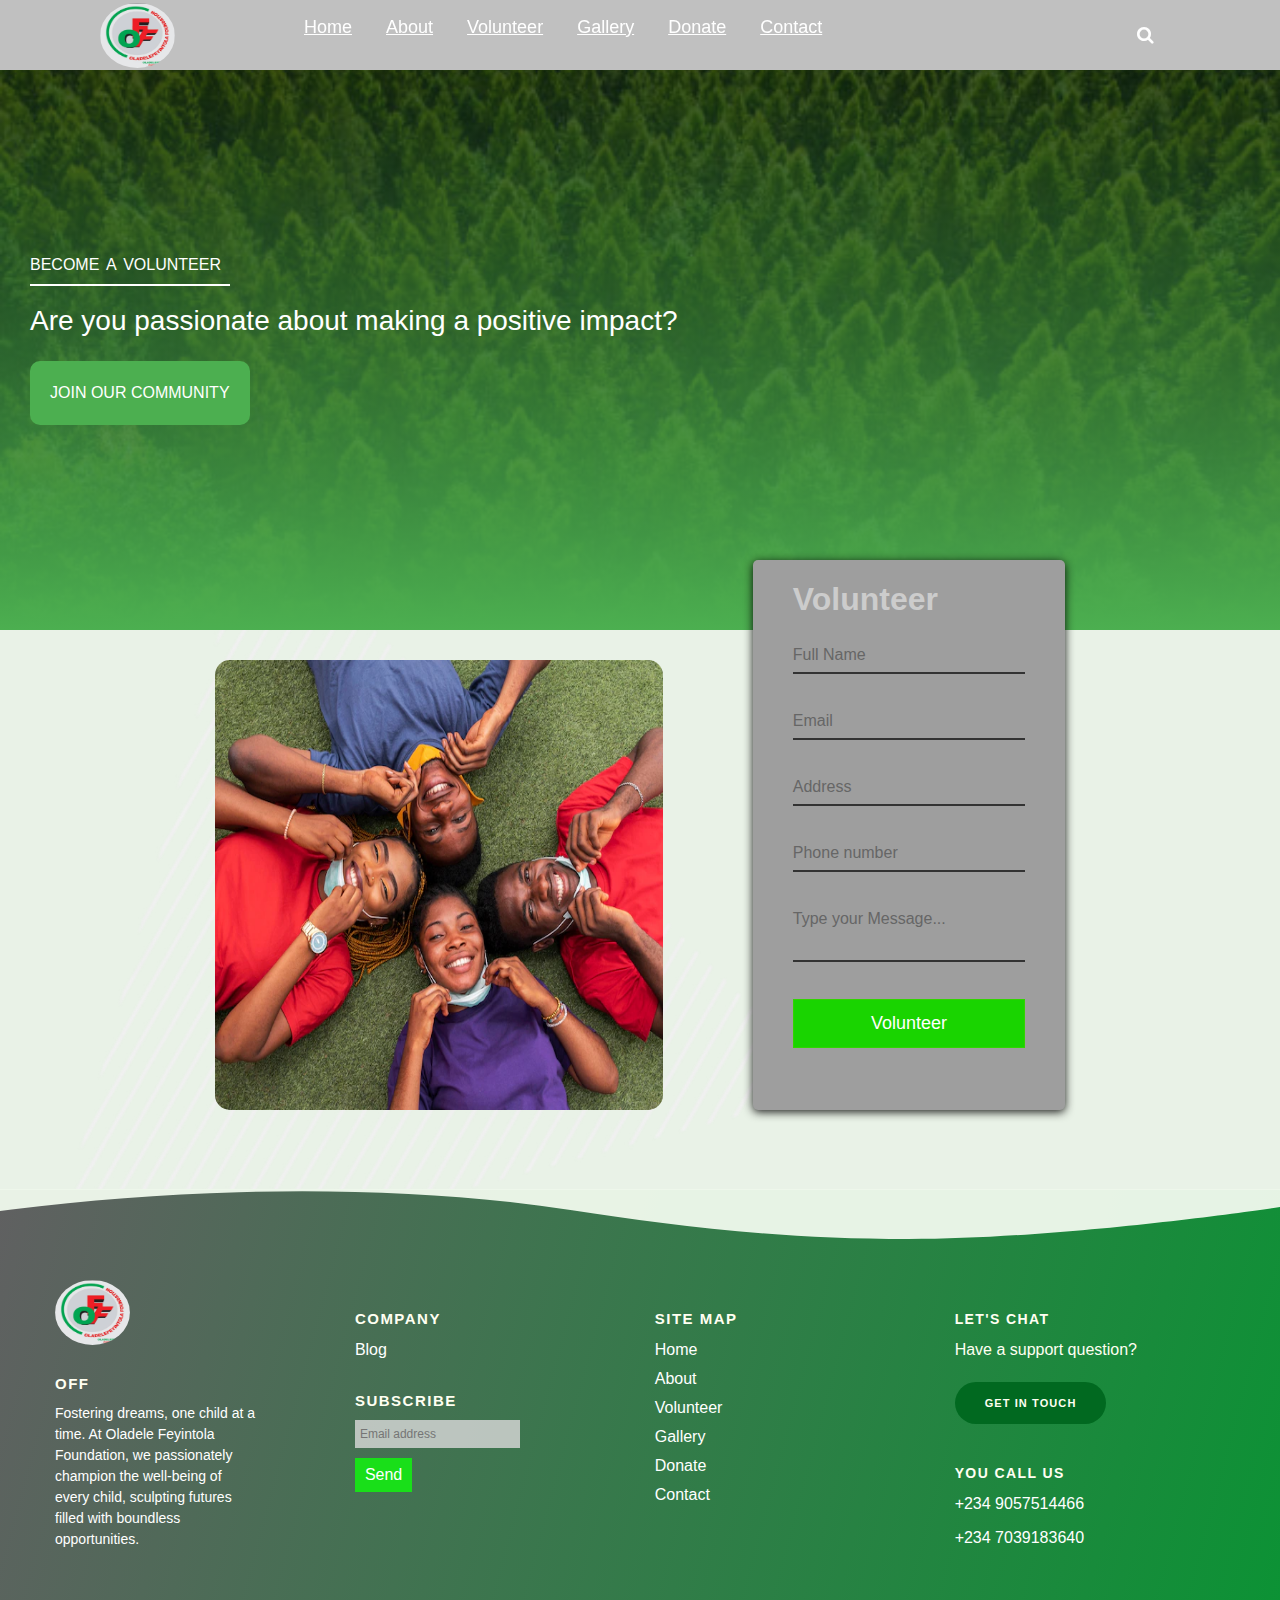
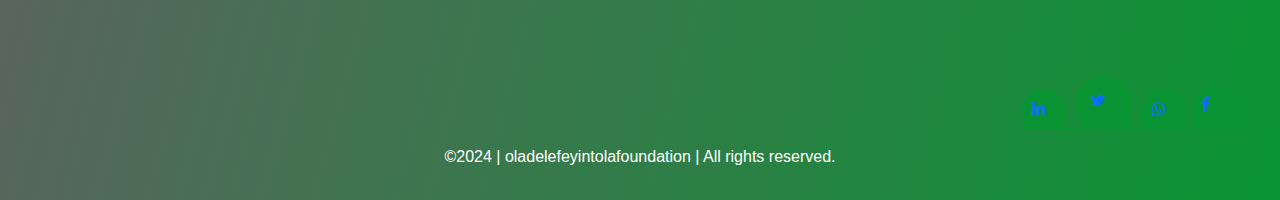
<file: volunteer.html>
<!DOCTYPE html>
<html lang="en">
<head>
    <meta charset="UTF-8">
    <meta name="viewport" content="width=device-width, initial-scale=1.0">
    <title>oladelefeyintolafoundation c</title>
    <link rel="stylesheet" href="nav.css">
    <link rel="stylesheet" href="footer.css">
    <link rel="stylesheet" href="gallery.css">
    <link rel="stylesheet" href="contact.css">
    <link rel="stylesheet" href="volunteer.css">
    <link rel="stylesheet" href="bootstrap.css">
    <link rel="stylesheet" href="./font-awesome-4.7.0/css/font-awesome.min.css">
    <link rel="shortcut icon" href="IMG-20231125-WA0007.jpg" style="border-radius: 60%;" type="image/x-icon">
</head>
<body>
  <div class="wrapper">
    <nav>
      <input type="checkbox" id="show-search">
      <input type="checkbox" id="show-menu">
      <label for="show-menu" class="menu-icon"><i class="fa fa-bars"></i></label>
      <div class="content">
        <div class="logo">
            <img src="IMG-20231125-WA0007.jpg" height="65px" width="75px" style="border-radius: 60%; ">
        </div>
        <ul class="links">
          <li><a href="index.html">Home</a></li>
          <li>
            <a href="about.html" class="desktop-link">About</a>
            <input type="checkbox" id="show-features">
            <label for="show-features">About</label>
            <ul>
              <li><a href="about.html">About us</a></li>
                  <li><a href="core.html">Our core team</a></li>
              
              
            </ul>
          </li>
          
          <li><a href="volunteer.html">Volunteer</a></li>
          <li>
            <a href="#" class="desktop-link">Gallery</a>
            <input type="checkbox" id="show-services">
            <label for="show-services">Gallery</label>
            <ul>
              
              <li><a href="gallery.html">Outreach</a></li>
              
            </ul>
          </li>
          <li><a href="donation.html">Donate</a></li>
          <li><a href="contact.html">Contact</a></li>
        </ul>
      </div>
      <label for="show-search" class="search-icon"><i class="fa fa-search"></i></label>
      <form action="#" class="search-box">
        <input type="text" placeholder="Type Something to Search..." required>
        <button type="submit" class="go-icon"><i class="fas fa-long-arrow-alt-right"></i></button>
      </form>
    </nav>
  </div>
  <div  class="background">
    <div  class="pic">
        <div style="margin-left:30px;">
        <span><h6 style=" width:200px; border-bottom:2px solid white;  padding-bottom:10px; word-spacing:3px;">
            BECOME A VOLUNTEER</h6>
            
        </span>
        <h3 style="font-family: Verdana, Geneva, Tahoma, sans-serif; padding-top:10px;">
            Are you passionate about making a positive impact?</h3>
           <a href="https://chat.whatsapp.com/JpUj9TOtsCDBOGw0RM6IXD" target="_blank">
            <button class="btno">JOIN OUR COMMUNITY</button>
           </a> 
        </div>
      
  </div>
  </div>
  <div class="container">
    <div class="text">
        <img class="img" src="top-view-friends-with-face-mask-concept_23-2148777445.webp" alt="">
    </div>
    <div class="contact-form">
      <form action="https://submit-form.com/CBT0HxBp6" id="volunteer-form">
        <h2 style="color: #ccc;">Volunteer</h2>
        <div class="input-box">
          <input type="text" required="true" name="Full Name">
          <span>Full Name</span>
        </div>
        
        <div class="input-box">
          <input type="email" required="true" name="Email">
          <span>Email</span>
        </div>
        <div class="input-box">
          <input type="text" required="true" name="Address">
          <span>Address</span>
        </div>
        <div class="input-box">
          <input type="number" required="true" name="Phone No">
          <span>Phone number</span>
        </div>
        
        <div class="input-box">
          <textarea required="true" name="Message"></textarea>
          <span>Type your Message...</span>
        </div>
        
        <div class="input-box">
          <input type="submit" value="Volunteer">
        </div>
      </form>
    </div>
</div>
  
  
<div class="pg-footer">
  <footer class="footer">
    <svg class="footer-wave-svg" xmlns="http://www.w3.org/2000/svg" viewBox="0 0 1200 100" preserveAspectRatio="none">
      <path class="footer-wave-path" d="M851.8,100c125,0,288.3-45,348.2-64V0H0v44c3.7-1,7.3-1.9,11-2.9C80.7,22,151.7,10.8,223.5,6.3C276.7,2.9,330,4,383,9.8 c52.2,5.7,103.3,16.2,153.4,32.8C623.9,71.3,726.8,100,851.8,100z"></path>
    </svg>
    <div class="footer-content">
      <div class="footer-content-column">
        <div class="footer-logo">
          <a class="footer-logo-link" href="#">
            <span class="hidden-link-text">LOGO</span>
            <div class="logo">
              <img src="IMG-20231125-WA0007.jpg" height="65px" width="75px" style="border-radius: 60%; ">
          </div>
          </a>
        </div>
        <div class="footer-menu">
          <h2 class="footer-menu-name"> OFF</h2>
          <p style="font-size: 14px; width:200px; padding-top: 10px; ">Fostering dreams, one child at a time. At Oladele Feyintola Foundation, we passionately champion the well-being
        of every child, sculpting futures filled with boundless opportunities.</p>
        </div>
        
      </div>
      <div class="footer-content-column">
        <div class="footer-menu">
          <h2 class="footer-menu-name"> Company</h2>
          <ul id="menu-company" class="footer-menu-list">
            <li class="menu-item menu-item-type-post_type menu-item-object-page">
              <a href="https://offwrites9.wordpress.com/" target="_blank">Blog</a>
            </li>
           
           
          </ul>
        </div>
        <div class="footer-menu">
          <h2 class="footer-menu-name"> Subscribe</h2>
          <form action="https://submit-form.com/mFVnU2q5v">
            <input style="margin-top: 10px; outline:none; font-size:12px; color:#fff; background-color:rgba(216, 216, 216, 0.815); padding:5px; border:none;" placeholder="Email address" type="email" required="true" name="Email">
            <input style=" margin-top: 10px; cursor:pointer; display: block; background-color:rgb(25, 223, 25); color:#fff; border:none; padding:5px 10px 5px 10px;" type="submit" value="Send">
          </form>
        </div>
      </div>
      <div class="footer-content-column">
        <div class="footer-menu">
          <h2 class="footer-menu-name">Site Map</h2>
          <ul id="menu-quick-links" class="footer-menu-list">
           
            <li class="menu-item menu-item-type-post_type menu-item-object-page">
              <a href="index.html">Home</a>
            </li>
            <li class="menu-item menu-item-type-post_type menu-item-object-page">
              <a href="about.html">About</a>
            </li>
            <li class="menu-item menu-item-type-post_type_archive menu-item-object-customer">
              <a href="volunteer.html">Volunteer</a></li>
            <li class="menu-item menu-item-type-post_type menu-item-object-page">
              <a href="gallery.html">Gallery</a>
            </li>
            <li class="menu-item menu-item-type-post_type menu-item-object-page">
              <a href="donation.html">Donate</a>
            </li>
            <li class="menu-item menu-item-type-post_type menu-item-object-page">
              <a href="contact.html">Contact</a>
            </li>
          </ul>
        </div>
      </div>
      <div class="footer-content-column">
        <div class="footer-call-to-action">
          <h2 class="footer-call-to-action-title"> Let's Chat</h2>
          <p class="footer-call-to-action-description"> Have a support question?</p>
          <a class="footer-call-to-action-button button" href="contact.html" target="_self"> Get in Touch </a>
        </div>
        <div class="footer-call-to-action">
          <h2 class="footer-call-to-action-title"> You Call Us</h2>
          <p class="footer-call-to-action-link-wrapper"> <a class="footer-call-to-action-link" href="tel:9057514466" target="_self">  </a>+234 9057514466</p>
          <p class="footer-call-to-action-link-wrapper"> <a class="footer-call-to-action-link" href="tel:9057514466" target="_self">  </a>+234 7039183640</p>
        </div>
      </div>
      <div class="footer-social-links"> <svg class="footer-social-amoeba-svg" xmlns="http://www.w3.org/2000/svg" viewBox="0 0 236 54">
          <path class="footer-social-amoeba-path" d="M223.06,43.32c-.77-7.2,1.87-28.47-20-32.53C187.78,8,180.41,18,178.32,20.7s-5.63,10.1-4.07,16.7-.13,15.23-4.06,15.91-8.75-2.9-6.89-7S167.41,36,167.15,33a18.93,18.93,0,0,0-2.64-8.53c-3.44-5.5-8-11.19-19.12-11.19a21.64,21.64,0,0,0-18.31,9.18c-2.08,2.7-5.66,9.6-4.07,16.69s.64,14.32-6.11,13.9S108.35,46.5,112,36.54s-1.89-21.24-4-23.94S96.34,0,85.23,0,57.46,8.84,56.49,24.56s6.92,20.79,7,24.59c.07,2.75-6.43,4.16-12.92,2.38s-4-10.75-3.46-12.38c1.85-6.6-2-14-4.08-16.69a21.62,21.62,0,0,0-18.3-9.18C13.62,13.28,9.06,19,5.62,24.47A18.81,18.81,0,0,0,3,33a21.85,21.85,0,0,0,1.58,9.08,16.58,16.58,0,0,1,1.06,5A6.75,6.75,0,0,1,0,54H236C235.47,54,223.83,50.52,223.06,43.32Z"></path>
        </svg>
        <a class="footer-social-link linkedin" href="https://www.linkedin.com/in/oladelefeyintola-foundation-5258322a6?utm_source=share&utm_campaign=share_via&utm_content=profile&utm_medium=android_app" target="_blank">
          <span class="hidden-link-text">Linkedin</span>
          <i class="fa soacial fa-linkedin"></i>
        </a>
        <a class="footer-social-link twitter" href="https://x.com/Olafefoundation?t=OxL7F5W_n9dj2PwJ_dx0pA&s=09" target="_blank">
          <span class="hidden-link-text">Twitter</span>
          <i class="fa soacial fa-twitter"></i>
        </a>
        <a class="footer-social-link youtube" href="https://chat.whatsapp.com/JpUj9TOtsCDBOGw0RM6IXD" target="_blank">
          <span class="hidden-link-text">whatsapp</span>
         <i class="fa soacial fa-whatsapp"></i>
        </a>
        <a class="footer-social-link github" href="https://www.facebook.com/profile.php?id=100093899208434" target="_blank">
          <span class="hidden-link-text">facebook</span>
          <i class="fa soacial fa-facebook"></i>
        </a>
      </div>
    </div>
    <div class="footer-copyright">
      <div class="footer-copyright-wrapper">
        <p class="footer-copyright-text">
          <p class="footer-copyright-link"> ©2024 | oladelefeyintolafoundation | All rights reserved. </p>
        </p>
      </div>
    </div>
  </footer>
</div>
  
  <script src="bootstrap.js"></script>
</body>
</html>
</file>
<file: nav.css>
*{
  margin: 0;
  padding: 0;
  box-sizing: border-box;
  text-decoration: none;
  font-family: 'Poppins', sans-serif;
}
body{
  width: 100%;
}
nav {
    display: block;
  }
  a {
    background-color: transparent;
  }
  a:active,
  a:hover {
    outline: 0;
  }
  b {
    font-weight: 700;
  }
  button {
    margin: 0;
    font: inherit;
    color: inherit;
  }
  button {
    overflow: visible;
  }
  button {
    text-transform: none;
  }
  button {
    -webkit-appearance: button;
    cursor: pointer;
  }
  button::-moz-focus-inner {
    padding: 0;
    border: 0;
  }
  @media print {
    *,
    :after,
    :before {
      color: #000 !important;
      text-shadow: none !important;
      background: 0 0 !important;
      -webkit-box-shadow: none !important;
      box-shadow: none !important;
    }
    a,
    a:visited {
      text-decoration: underline;
    }
    a[href]:after {
      content: " (" attr(href) ")";
    }
    a[href^="#"]:after {
      content: "";
    }
    .navbar {
      display: none;
    }
  }
  * {
    -webkit-box-sizing: border-box;
    -moz-box-sizing: border-box;
    box-sizing: border-box;
  }
  :after,
  :before {
    -webkit-box-sizing: border-box;
    -moz-box-sizing: border-box;
    box-sizing: border-box;
  }
  button {
    font-family: inherit;
    font-size: inherit;
    line-height: inherit;
  }
  a {
    color: #337ab7;
    text-decoration: none;
  }
  a:focus,
  a:hover {
    color: #23527c;
    text-decoration: underline;
  }
  a:focus {
    outline: 5px auto -webkit-focus-ring-color;
    outline-offset: -2px;
  }
  .sr-only {
    position: absolute;
    width: 1px;
    height: 1px;
    padding: 0;
    margin: -1px;
    overflow: hidden;
    clip: rect(0, 0, 0, 0);
    border: 0;
  }
  ul {
    margin-top: 0;
    margin-bottom: 10px;
  }
  ul ul {
    margin-bottom: 0;
  }
  .container {
    padding-right: 15px;
    padding-left: 15px;
    margin-right: auto;
    margin-left: auto;
  }
  @media (min-width: 768px) {
    .container {
      width: 750px;
    }
  }
  @media (min-width: 992px) {
    .container {
      width: 970px;
    }
  }
  @media (min-width: 1200px) {
    .container {
      width: 1170px;
    }
  }
  .collapse {
    display: none;
  }
  .caret {
    display: inline-block;
    width: 0;
    height: 0;
    margin-left: 2px;
    vertical-align: middle;
    border-top: 4px dashed;
    border-right: 4px solid transparent;
    border-left: 4px solid transparent;
  }
  .dropdown {
    position: relative;
  }
  .dropdown-toggle:focus {
    outline: 0;
  }
  .dropdown-menu {
    position: absolute;
    top: 100%;
    left: 0;
    z-index: 1000;
    display: none;
    float: left;
    min-width: 160px;
    padding: 5px 0;
    margin: 2px 0 0;
    font-size: 14px;
    text-align: left;
    list-style: none;
    background-color: #fff;
    -webkit-background-clip: padding-box;
    background-clip: padding-box;
    border: 1px solid #ccc;
    border: 1px solid rgba(0, 0, 0, 0.15);
    border-radius: 4px;
    -webkit-box-shadow: 0 6px 12px rgba(0, 0, 0, 0.175);
    box-shadow: 0 6px 12px rgba(0, 0, 0, 0.175);
  }
  .dropdown-menu > li > a {
    display: block;
    padding: 3px 20px;
    clear: both;
    font-weight: 400;
    line-height: 1.42857143;
    color: #333;
    white-space: nowrap;
  }
  .dropdown-menu > li > a:focus,
  .dropdown-menu > li > a:hover {
    color: #262626;
    text-decoration: none;
    background-color: #f5f5f5;
  }
  @media (min-width: 768px) {
    .navbar-right .dropdown-menu {
      right: 0;
      left: auto;
    }
  }
  .nav {
    padding-left: 0;
    margin-bottom: 0;
    list-style: none;
  }
  .nav > li {
    position: relative;
    display: block;
  }
  .nav > li > a {
    position: relative;
    display: block;
    padding: 10px 15px;
  }
  .nav > li > a:focus,
  .nav > li > a:hover {
    text-decoration: none;
    background-color: #eee;
  }
  .nav .nav-divider {
    height: 1px;
    margin: 9px 0;
    overflow: hidden;
    background-color: #e5e5e5;
  }
  .navbar {
    position: relative;
    min-height: 50px;
    margin-bottom: 20px;
    border: 1px solid transparent;
  }
  @media (min-width: 768px) {
    .navbar {
      border-radius: 4px;
    }
  }
  @media (min-width: 768px) {
    .navbar-header {
      float: left;
    }
  }
  .navbar-collapse {
    padding-right: 15px;
    padding-left: 15px;
    overflow-x: visible;
    -webkit-overflow-scrolling: touch;
    border-top: 1px solid transparent;
    -webkit-box-shadow: inset 0 1px 0 rgba(255, 255, 255, 0.1);
    box-shadow: inset 0 1px 0 rgba(255, 255, 255, 0.1);
  }
  @media (min-width: 768px) {
    .navbar-collapse {
      width: auto;
      border-top: 0;
      -webkit-box-shadow: none;
      box-shadow: none;
    }
    .navbar-collapse.collapse {
      display: block !important;
      height: auto !important;
      padding-bottom: 0;
      overflow: visible !important;
    }
  }
  .container > .navbar-collapse,
  .container > .navbar-header {
    margin-right: -15px;
    margin-left: -15px;
  }
  @media (min-width: 768px) {
    .container > .navbar-collapse,
    .container > .navbar-header {
      margin-right: 0;
      margin-left: 0;
    }
  }
  .navbar-toggle {
    position: relative;
    float: right;
    padding: 9px 10px;
    margin-top: 8px;
    margin-right: 15px;
    margin-bottom: 8px;
    background-color: transparent;
    background-image: none;
    border: 1px solid transparent;
    border-radius: 4px;
  }
  .navbar-toggle:focus {
    outline: 0;
  }
  .navbar-toggle .icon-bar {
    display: block;
    width: 22px;
    height: 2px;
    border-radius: 1px;
  }
  .navbar-toggle .icon-bar + .icon-bar {
    margin-top: 4px;
  }
  @media (min-width: 768px) {
    .navbar-toggle {
      display: none;
    }
  }
  .navbar-nav {
    margin: 7.5px -15px;
  }
  .navbar-nav > li > a {
    padding-top: 10px;
    padding-bottom: 10px;
    line-height: 20px;
  }
  @media (min-width: 768px) {
    .navbar-nav {
      float: left;
      margin: 0;
    }
    .navbar-nav > li {
      float: left;
    }
    .navbar-nav > li > a {
      padding-top: 15px;
      padding-bottom: 15px;
    }
  }
  .navbar-nav > li > .dropdown-menu {
    margin-top: 0;
    border-top-left-radius: 0;
    border-top-right-radius: 0;
  }
  @media (min-width: 768px) {
    .navbar-right {
      float: right !important;
      margin-right: -15px;
    }
  }
  .navbar-default {
    background-color: #f8f8f8;
    border-color: #e7e7e7;
  }
  .navbar-default .navbar-nav > li > a {
    color: #777;
  }
  .navbar-default .navbar-nav > li > a:focus,
  .navbar-default .navbar-nav > li > a:hover {
    color: #333;
    background-color: transparent;
  }
  .navbar-default .navbar-toggle {
    border-color: #ddd;
  }
  .navbar-default .navbar-toggle:focus,
  .navbar-default .navbar-toggle:hover {
    background-color: #ddd;
  }
  .navbar-default .navbar-toggle .icon-bar {
    background-color: #888;
  }
  .navbar-default .navbar-collapse {
    border-color: #e7e7e7;
  }
  .container:after,
  .container:before,
  .nav:after,
  .nav:before,
  .navbar-collapse:after,
  .navbar-collapse:before,
  .navbar-header:after,
  .navbar-header:before,
  .navbar:after,
  .navbar:before {
    display: table;
    content: " ";
  }
  .container:after,
  .nav:after,
  .navbar-collapse:after,
  .navbar-header:after,
  .navbar:after {
    clear: both;
  }
  .sr-only {
    position: absolute;
    width: 1px;
    height: 1px;
    padding: 0;
    margin: -1px;
    overflow: hidden;
    clip: rect(0, 0, 0, 0);
    border: 0;
  }
  button {
    font-family: "Open Sans", Verdana, Tahoma, serif;
    color: #333;
  }
  .navbar-main {
    margin-bottom: 0;
    background-color: #0e5077;
    border: 0;
    min-height: 38px;
    font-family: Raleway, "Helvetica Neue", Helvetica, Arial, sans-serif;
    font-size: 15px;
  }
  .navbar-main li.account {
    background-color: #043d5f;
  }
  .navbar-main .navbar-nav > li > a {
    color: #fff;
  }
  .navbar-main .navbar-nav > li > a {
    padding-top: 9px;
    padding-bottom: 9px;
  }
  .navbar-main .navbar-nav > li > a:focus,
  .navbar-main .navbar-nav > li > a:hover {
    color: #eee;
    background-color: #043d5f;
  }
  #main-menu .navbar-nav {
    margin-left: -15px;
    margin-right: -15px;
  }
  .navbar-main .dropdown-menu {
    padding: 3px 0;
    border-top: 0;
    border-radius: 0;
  }
  .navbar-main .navbar-nav .dropdown-menu > li > a:focus,
  .navbar-main .navbar-nav .dropdown-menu > li > a:hover {
    color: #333;
    background-color: #eee;
  }
  @media (max-width: 991px) {
    .navbar-header {
      float: none;
    }
    .navbar-right {
      float: none !important;
    }
    .navbar-toggle {
      display: block;
    }
    .navbar-collapse {
      border-top: 1px solid transparent;
      box-shadow: inset 0 1px 0 rgba(255, 255, 255, 0.1);
    }
    .navbar-collapse.collapse {
      display: none !important;
    }
    .navbar-nav {
      float: none !important;
      margin-top: 7px;
    }
    .navbar-nav > li {
      float: none;
    }
    .navbar-nav > li > a {
      padding-top: 10px;
      padding-bottom: 10px;
    }
  }
  .dropdown-menu > li > a:focus,
  .navbar-main .dropdown-menu > li > a:hover {
    text-decoration: none;
    color: #fff;
    background-color: #006687;
  }
  a {
    color: #058;
  }
  .navbar-main .navbar-toggle {
    border-color: transparent;
  }
  .navbar-main .navbar-toggle .icon-bar {
    background-color: #eee;
  }
  .navbar-main .navbar-toggle:focus,
  .navbar-main .navbar-toggle:hover {
    background-color: transparent;
  }
  .navbar-main .navbar-toggle:focus .icon-bar,
  .navbar-main .navbar-toggle:hover .icon-bar {
    background-color: #bbb;
  }
  @media (max-width: 991px) {
    .navbar-main .navbar-nav > li > a {
      padding: 3px 20px;
    }
  }
  @media print {
    a[href]:after {
      content: "" !important;
    }
  }
  /*! CSS Used from: https://onohosting.com/core/templates/Mrworldwide/css/custom.css */
  .navbar-main .navbar-toggle .icon-bar,
  .navbar-main .navbar-toggle .icon-bar:hover {
    color: #fff !important;
  }
  a {
    outline: none;
    color: #da0266;
    transition: all 300ms ease-in-out 0s;
    font-family: "Nunito", sans-serif;
    font-weight: 400;
  }
  button {
    outline: none;
    transition: all 300ms ease-in-out 0s;
  }
  a:hover {
    color: #271d60;
  }
  a:before,
  button:before,
  a:after,
  button:after {
    transition: all 300ms ease-in-out 0s;
  }
  a:focus,
  button:focus,
  a:hover,
  button:hover {
    outline: none;
    text-decoration: none;
    transition: all 300ms ease-in-out 0s;
  }
  .navbar-main {
    background-color: #d3d3d3 !important;
    
    padding: 16px;
  }
  .navbar-main li.account {
    background: #2cb603;
    color: #fff;
  }
  .navbar-main .navbar-nav > li > a:focus,
  .navbar-main .navbar-nav > li > a:hover {
    background-color: #da0266;
    border-radius: 6px;
  }
  .navbar-main .navbar-nav .dropdown-menu > li > a:focus,
  .navbar-main .navbar-nav .dropdown-menu > li > a:hover {
    background-color: #f8faff !important;
  }
  .dropdown-menu {
    font-size: 11px;
    text-transform: uppercase;
    border-radius: 6px !important;
  }
  .dropdown-menu > li > a {
    padding: 15px;
    border-bottom: 1px solid #f1f1f1;
  }
  .nav .nav-divider {
    display: none !important;
  }
  @media (max-width: 991px) {
    .navbar-main .navbar-nav > li > a {
      padding: 10px 20px !important;
    }
  }
  /*! CSS Used fontfaces */
  @font-face {
    font-family: "Open Sans";
    font-style: normal;
    font-weight: 300;
    src: local("Open Sans Light"), local("OpenSans-Light"),
      url(https://fonts.gstatic.com/s/opensans/v17/mem5YaGs126MiZpBA-UN_r8OX-hpOqc.woff2)
        format("woff2");
    unicode-range: U+0460-052F, U+1C80-1C88, U+20B4, U+2DE0-2DFF, U+A640-A69F,
      U+FE2E-FE2F;
  }
  @font-face {
    font-family: "Open Sans";
    font-style: normal;
    font-weight: 300;
    src: local("Open Sans Light"), local("OpenSans-Light"),
      url(https://fonts.gstatic.com/s/opensans/v17/mem5YaGs126MiZpBA-UN_r8OVuhpOqc.woff2)
        format("woff2");
    unicode-range: U+0400-045F, U+0490-0491, U+04B0-04B1, U+2116;
  }
  @font-face {
    font-family: "Open Sans";
    font-style: normal;
    font-weight: 300;
    src: local("Open Sans Light"), local("OpenSans-Light"),
      url(https://fonts.gstatic.com/s/opensans/v17/mem5YaGs126MiZpBA-UN_r8OXuhpOqc.woff2)
        format("woff2");
    unicode-range: U+1F00-1FFF;
  }
  @font-face {
    font-family: "Open Sans";
    font-style: normal;
    font-weight: 300;
    src: local("Open Sans Light"), local("OpenSans-Light"),
      url(https://fonts.gstatic.com/s/opensans/v17/mem5YaGs126MiZpBA-UN_r8OUehpOqc.woff2)
        format("woff2");
    unicode-range: U+0370-03FF;
  }
  @font-face {
    font-family: "Open Sans";
    font-style: normal;
    font-weight: 300;
    src: local("Open Sans Light"), local("OpenSans-Light"),
      url(https://fonts.gstatic.com/s/opensans/v17/mem5YaGs126MiZpBA-UN_r8OXehpOqc.woff2)
        format("woff2");
    unicode-range: U+0102-0103, U+0110-0111, U+0128-0129, U+0168-0169, U+01A0-01A1,
      U+01AF-01B0, U+1EA0-1EF9, U+20AB;
  }
  @font-face {
    font-family: "Open Sans";
    font-style: normal;
    font-weight: 300;
    src: local("Open Sans Light"), local("OpenSans-Light"),
      url(https://fonts.gstatic.com/s/opensans/v17/mem5YaGs126MiZpBA-UN_r8OXOhpOqc.woff2)
        format("woff2");
    unicode-range: U+0100-024F, U+0259, U+1E00-1EFF, U+2020, U+20A0-20AB,
      U+20AD-20CF, U+2113, U+2C60-2C7F, U+A720-A7FF;
  }
  @font-face {
    font-family: "Open Sans";
    font-style: normal;
    font-weight: 300;
    src: local("Open Sans Light"), local("OpenSans-Light"),
      url(https://fonts.gstatic.com/s/opensans/v17/mem5YaGs126MiZpBA-UN_r8OUuhp.woff2)
        format("woff2");
    unicode-range: U+0000-00FF, U+0131, U+0152-0153, U+02BB-02BC, U+02C6, U+02DA,
      U+02DC, U+2000-206F, U+2074, U+20AC, U+2122, U+2191, U+2193, U+2212, U+2215,
      U+FEFF, U+FFFD;
  }
  @font-face {
    font-family: "Open Sans";
    font-style: normal;
    font-weight: 400;
    src: local("Open Sans Regular"), local("OpenSans-Regular"),
      url(https://fonts.gstatic.com/s/opensans/v17/mem8YaGs126MiZpBA-UFWJ0bbck.woff2)
        format("woff2");
    unicode-range: U+0460-052F, U+1C80-1C88, U+20B4, U+2DE0-2DFF, U+A640-A69F,
      U+FE2E-FE2F;
  }
  @font-face {
    font-family: "Open Sans";
    font-style: normal;
    font-weight: 400;
    src: local("Open Sans Regular"), local("OpenSans-Regular"),
      url(https://fonts.gstatic.com/s/opensans/v17/mem8YaGs126MiZpBA-UFUZ0bbck.woff2)
        format("woff2");
    unicode-range: U+0400-045F, U+0490-0491, U+04B0-04B1, U+2116;
  }
  @font-face {
    font-family: "Open Sans";
    font-style: normal;
    font-weight: 400;
    src: local("Open Sans Regular"), local("OpenSans-Regular"),
      url(https://fonts.gstatic.com/s/opensans/v17/mem8YaGs126MiZpBA-UFWZ0bbck.woff2)
        format("woff2");
    unicode-range: U+1F00-1FFF;
  }
  @font-face {
    font-family: "Open Sans";
    font-style: normal;
    font-weight: 400;
    src: local("Open Sans Regular"), local("OpenSans-Regular"),
      url(https://fonts.gstatic.com/s/opensans/v17/mem8YaGs126MiZpBA-UFVp0bbck.woff2)
        format("woff2");
    unicode-range: U+0370-03FF;
  }
  @font-face {
    font-family: "Open Sans";
    font-style: normal;
    font-weight: 400;
    src: local("Open Sans Regular"), local("OpenSans-Regular"),
      url(https://fonts.gstatic.com/s/opensans/v17/mem8YaGs126MiZpBA-UFWp0bbck.woff2)
        format("woff2");
    unicode-range: U+0102-0103, U+0110-0111, U+0128-0129, U+0168-0169, U+01A0-01A1,
      U+01AF-01B0, U+1EA0-1EF9, U+20AB;
  }
  @font-face {
    font-family: "Open Sans";
    font-style: normal;
    font-weight: 400;
    src: local("Open Sans Regular"), local("OpenSans-Regular"),
      url(https://fonts.gstatic.com/s/opensans/v17/mem8YaGs126MiZpBA-UFW50bbck.woff2)
        format("woff2");
    unicode-range: U+0100-024F, U+0259, U+1E00-1EFF, U+2020, U+20A0-20AB,
      U+20AD-20CF, U+2113, U+2C60-2C7F, U+A720-A7FF;
  }
  @font-face {
    font-family: "Open Sans";
    font-style: normal;
    font-weight: 400;
    src: local("Open Sans Regular"), local("OpenSans-Regular"),
      url(https://fonts.gstatic.com/s/opensans/v17/mem8YaGs126MiZpBA-UFVZ0b.woff2)
        format("woff2");
    unicode-range: U+0000-00FF, U+0131, U+0152-0153, U+02BB-02BC, U+02C6, U+02DA,
      U+02DC, U+2000-206F, U+2074, U+20AC, U+2122, U+2191, U+2193, U+2212, U+2215,
      U+FEFF, U+FFFD;
  }
  @font-face {
    font-family: "Open Sans";
    font-style: normal;
    font-weight: 600;
    src: local("Open Sans SemiBold"), local("OpenSans-SemiBold"),
      url(https://fonts.gstatic.com/s/opensans/v17/mem5YaGs126MiZpBA-UNirkOX-hpOqc.woff2)
        format("woff2");
    unicode-range: U+0460-052F, U+1C80-1C88, U+20B4, U+2DE0-2DFF, U+A640-A69F,
      U+FE2E-FE2F;
  }
  @font-face {
    font-family: "Open Sans";
    font-style: normal;
    font-weight: 600;
    src: local("Open Sans SemiBold"), local("OpenSans-SemiBold"),
      url(https://fonts.gstatic.com/s/opensans/v17/mem5YaGs126MiZpBA-UNirkOVuhpOqc.woff2)
        format("woff2");
    unicode-range: U+0400-045F, U+0490-0491, U+04B0-04B1, U+2116;
  }
  @font-face {
    font-family: "Open Sans";
    font-style: normal;
    font-weight: 600;
    src: local("Open Sans SemiBold"), local("OpenSans-SemiBold"),
      url(https://fonts.gstatic.com/s/opensans/v17/mem5YaGs126MiZpBA-UNirkOXuhpOqc.woff2)
        format("woff2");
    unicode-range: U+1F00-1FFF;
  }
  @font-face {
    font-family: "Open Sans";
    font-style: normal;
    font-weight: 600;
    src: local("Open Sans SemiBold"), local("OpenSans-SemiBold"),
      url(https://fonts.gstatic.com/s/opensans/v17/mem5YaGs126MiZpBA-UNirkOUehpOqc.woff2)
        format("woff2");
    unicode-range: U+0370-03FF;
  }
  @font-face {
    font-family: "Open Sans";
    font-style: normal;
    font-weight: 600;
    src: local("Open Sans SemiBold"), local("OpenSans-SemiBold"),
      url(https://fonts.gstatic.com/s/opensans/v17/mem5YaGs126MiZpBA-UNirkOXehpOqc.woff2)
        format("woff2");
    unicode-range: U+0102-0103, U+0110-0111, U+0128-0129, U+0168-0169, U+01A0-01A1,
      U+01AF-01B0, U+1EA0-1EF9, U+20AB;
  }
  @font-face {
    font-family: "Open Sans";
    font-style: normal;
    font-weight: 600;
    src: local("Open Sans SemiBold"), local("OpenSans-SemiBold"),
      url(https://fonts.gstatic.com/s/opensans/v17/mem5YaGs126MiZpBA-UNirkOXOhpOqc.woff2)
        format("woff2");
    unicode-range: U+0100-024F, U+0259, U+1E00-1EFF, U+2020, U+20A0-20AB,
      U+20AD-20CF, U+2113, U+2C60-2C7F, U+A720-A7FF;
  }
  @font-face {
    font-family: "Open Sans";
    font-style: normal;
    font-weight: 600;
    src: local("Open Sans SemiBold"), local("OpenSans-SemiBold"),
      url(https://fonts.gstatic.com/s/opensans/v17/mem5YaGs126MiZpBA-UNirkOUuhp.woff2)
        format("woff2");
    unicode-range: U+0000-00FF, U+0131, U+0152-0153, U+02BB-02BC, U+02C6, U+02DA,
      U+02DC, U+2000-206F, U+2074, U+20AC, U+2122, U+2191, U+2193, U+2212, U+2215,
      U+FEFF, U+FFFD;
  }
  @font-face {
    font-family: "Raleway";
    font-style: normal;
    font-weight: 400;
    src: url(https://fonts.gstatic.com/s/raleway/v15/1Ptug8zYS_SKggPNyCAIT5lu.woff2)
      format("woff2");
    unicode-range: U+0460-052F, U+1C80-1C88, U+20B4, U+2DE0-2DFF, U+A640-A69F,
      U+FE2E-FE2F;
  }
  @font-face {
    font-family: "Raleway";
    font-style: normal;
    font-weight: 400;
    src: url(https://fonts.gstatic.com/s/raleway/v15/1Ptug8zYS_SKggPNyCkIT5lu.woff2)
      format("woff2");
    unicode-range: U+0400-045F, U+0490-0491, U+04B0-04B1, U+2116;
  }
  @font-face {
    font-family: "Raleway";
    font-style: normal;
    font-weight: 400;
    src: url(https://fonts.gstatic.com/s/raleway/v15/1Ptug8zYS_SKggPNyCIIT5lu.woff2)
      format("woff2");
    unicode-range: U+0102-0103, U+0110-0111, U+0128-0129, U+0168-0169, U+01A0-01A1,
      U+01AF-01B0, U+1EA0-1EF9, U+20AB;
  }
  @font-face {
    font-family: "Raleway";
    font-style: normal;
    font-weight: 400;
    src: url(https://fonts.gstatic.com/s/raleway/v15/1Ptug8zYS_SKggPNyCMIT5lu.woff2)
      format("woff2");
    unicode-range: U+0100-024F, U+0259, U+1E00-1EFF, U+2020, U+20A0-20AB,
      U+20AD-20CF, U+2113, U+2C60-2C7F, U+A720-A7FF;
  }
  @font-face {
    font-family: "Raleway";
    font-style: normal;
    font-weight: 400;
    src: url(https://fonts.gstatic.com/s/raleway/v15/1Ptug8zYS_SKggPNyC0ITw.woff2)
      format("woff2");
    unicode-range: U+0000-00FF, U+0131, U+0152-0153, U+02BB-02BC, U+02C6, U+02DA,
      U+02DC, U+2000-206F, U+2074, U+20AC, U+2122, U+2191, U+2193, U+2212, U+2215,
      U+FEFF, U+FFFD;
  }
  @font-face {
    font-family: "Raleway";
    font-style: normal;
    font-weight: 700;
    src: url(https://fonts.gstatic.com/s/raleway/v15/1Ptug8zYS_SKggPNyCAIT5lu.woff2)
      format("woff2");
    unicode-range: U+0460-052F, U+1C80-1C88, U+20B4, U+2DE0-2DFF, U+A640-A69F,
      U+FE2E-FE2F;
  }
  @font-face {
    font-family: "Raleway";
    font-style: normal;
    font-weight: 700;
    src: url(https://fonts.gstatic.com/s/raleway/v15/1Ptug8zYS_SKggPNyCkIT5lu.woff2)
      format("woff2");
    unicode-range: U+0400-045F, U+0490-0491, U+04B0-04B1, U+2116;
  }
  @font-face {
    font-family: "Raleway";
    font-style: normal;
    font-weight: 700;
    src: url(https://fonts.gstatic.com/s/raleway/v15/1Ptug8zYS_SKggPNyCIIT5lu.woff2)
      format("woff2");
    unicode-range: U+0102-0103, U+0110-0111, U+0128-0129, U+0168-0169, U+01A0-01A1,
      U+01AF-01B0, U+1EA0-1EF9, U+20AB;
  }
  @font-face {
    font-family: "Raleway";
    font-style: normal;
    font-weight: 700;
    src: url(https://fonts.gstatic.com/s/raleway/v15/1Ptug8zYS_SKggPNyCMIT5lu.woff2)
      format("woff2");
    unicode-range: U+0100-024F, U+0259, U+1E00-1EFF, U+2020, U+20A0-20AB,
      U+20AD-20CF, U+2113, U+2C60-2C7F, U+A720-A7FF;
  }
  @font-face {
    font-family: "Raleway";
    font-style: normal;
    font-weight: 700;
    src: url(https://fonts.gstatic.com/s/raleway/v15/1Ptug8zYS_SKggPNyC0ITw.woff2)
      format("woff2");
    unicode-range: U+0000-00FF, U+0131, U+0152-0153, U+02BB-02BC, U+02C6, U+02DA,
      U+02DC, U+2000-206F, U+2074, U+20AC, U+2122, U+2191, U+2193, U+2212, U+2215,
      U+FEFF, U+FFFD;
  }
  .wrapper{
    background: #c0c0c0;
    position: fixed;
    width: 100%;
    z-index: 3;
  }
  .wrapper nav{
    position: relative;
    display: flex;
    
    max-width: calc(100% - 200px);
    margin: 0 auto;
    height: 70px;
    align-items: center;
    justify-content: space-between;
  }
  nav .content{
    display: flex;
    align-items: center;
  }
  nav .content .links{
    margin-left: 80px;
    display: flex;
  }
  .content .logo a{
    color: #fff;
    font-size: 30px;
    font-weight: 600;
  }
  .content .links li{
    list-style: none;
    line-height: 70px;
  }
  .content .links li a,
  .content .links li label{
    color: #fff;
    font-size: 18px;
    font-weight: 500;
    padding: 9px 17px;
    border-radius: 5px;
    transition: all 0.3s ease;
  }
  .content .links li label{
    display: none;
  }
  .content .links li a:hover,
  .content .links li label:hover{
    color:#36db0d;
  }
  .wrapper .search-icon,
  .wrapper .menu-icon{
    color: #fff;
    font-size: 18px;
    cursor: pointer;
    line-height: 70px;
    width: 70px;
    text-align: center;
  }
  .wrapper .menu-icon{
    display: none;
  }
  .wrapper #show-search:checked ~ .search-icon i::before{
    content: "\f00d";
  }
  
  .wrapper .search-box{
    position: absolute;
    height: 100%;
    max-width: calc(100% - 50px);
    width: 100%;
    opacity: 0;
    pointer-events: none;
    transition: all 0.3s ease;
  }
  .wrapper #show-search:checked ~ .search-box{
    opacity: 1;
    pointer-events: auto;
  }
  .search-box input{
    width: 100%;
    height: 100%;
    border: none;
    outline: none;
    font-size: 17px;
    color: #fff;
    background: #c0c0c0;
    padding: 0 100px 0 15px;
  }
  .search-box input::placeholder{
    color: #f2f2f2;
  }
  .search-box .go-icon{
    position: absolute;
    right: 10px;
    top: 50%;
    transform: translateY(-50%);
    line-height: 60px;
    width: 70px;
    background: #c0c0c0;
    border: none;
    outline: none;
    color: #fff;
    font-size: 20px;
    cursor: pointer;
  }
  .wrapper input[type="checkbox"]{
    display: none;
  }
  
  /* Dropdown Menu code start */
  .content .links ul{
    position: absolute;
    background: #7a7a7a;
    top: 80px;
    z-index: -1;
    opacity: 0;
    visibility: hidden;
  }
  .content .links li:hover > ul{
    top: 70px;
    opacity: 1;
    visibility: visible;
    transition: all 0.3s ease;
  }
  .content .links ul li a{
    display: block;
    width: 100%;
    line-height: 30px;
    border-radius: 0px!important;
  }
  .content .links ul ul{
    position: absolute;
    top: 0;
    right: calc(-100% + 8px);
  }
  .content .links ul li{
    position: relative;
  }
  .content .links ul li:hover ul{
    top: 0;
  }
  
  /* Responsive code start */
  @media screen and (max-width: 1250px){
    .wrapper nav{
      max-width: 100%;
      padding: 0 20px;
    }
    nav .content .links{
      margin-left: 30px;
    }
    .content .links li a{
      padding: 8px 13px;
    }
    .wrapper .search-box{
      max-width: calc(100% - 100px);
    }
    .wrapper .search-box input{
      padding: 0 100px 0 15px;
    }
  }
  
  @media screen and (max-width: 900px){
    .wrapper .menu-icon{
      display: block;
    }
    .wrapper #show-menu:checked ~ .menu-icon i::before{
      content: "\f00d";
    }
    nav .content .links{
      display: block;
      position: fixed;
      background: #6d6d6d;
      height: 100%;
      width: 100%;
      top: 70px;
      left: -100%;
      margin-left: 0;
      max-width: 350px;
      overflow-y: auto;
      padding-bottom: 100px;
      transition: all 0.3s ease;
    }
    nav #show-menu:checked ~ .content .links{
      left: 0%;
    }
    .content .links li{
      margin: 15px 20px;
    }
    .content .links li a,
    .content .links li label{
      line-height: 40px;
      font-size: 20px;
      display: block;
      padding: 8px 18px;
      cursor: pointer;
    }
    .content .links li a.desktop-link{
      display: none;
    }
  
    /* dropdown responsive code start */
    .content .links ul,
    .content .links ul ul{
      position: static;
      opacity: 1;
      visibility: visible;
      background: none;
      max-height: 0px;
      overflow: hidden;
    }
    .content .links #show-features:checked ~ ul,
    .content .links #show-services:checked ~ ul,
    .content .links #show-items:checked ~ ul{
      max-height: 100vh;
    }
    .content .links ul li{
      margin: 7px 20px;
    }
    .content .links ul li a{
      font-size: 18px;
      line-height: 30px;
      border-radius: 5px!important;
    }
  }
  
  @media screen and (max-width: 400px){
    .wrapper nav{
      padding: 0 10px;
    }
    .content .logo a{
      font-size: 27px;
    }
    .wrapper .search-box{
      max-width: calc(100% - 70px);
    }
    .wrapper .search-box .go-icon{
      width: 30px;
      right: 0;
    }
    .wrapper .search-box input{
      padding-right: 30px;
    }
  }
  
  .dummy-text{
    position: absolute;
    top: 50%;
    left: 50%;
    width: 100%;
    z-index: -1;
    padding: 0 20px;
    text-align: center;
    transform: translate(-50%, -50%);
  }
  .dummy-text h2{
    font-size: 45px;
    margin: 5px 0;
  }
</file>
<file: footer.css>
a {
    color: #fff;
    text-decoration: none;
  }
  .pg-footer {
    font-family: 'Roboto', sans-serif;
  }
  
  
  .footer {
    
    background: linear-gradient(105deg,#606061 ,#099433);
      color: #fff;
  }
  .footer-wave-svg {
      background-color: transparent;
      display: block;
      height: 30px;
      position: relative;
      top: -1px;
      width: 100%;
  }
  .footer-wave-path {
      fill: #edf7eaf7;
  }
  
  .footer-content {
      margin-left: auto;
      margin-right: auto;
      max-width: 1230px;
      padding: 40px 15px 450px;
      position: relative;
  }
  
  .footer-content-column {
      box-sizing: border-box;
      float: left;
      padding-left: 15px;
      padding-right: 15px;
      width: 100%;
      color: #fff;
  }
  
  .footer-content-column ul li a {
    color: #fff;
    text-decoration: none;
  }
  
  .footer-logo-link {
      display: inline-block;
  }
  .footer-menu {
      margin-top: 30px;
  }
  
  .footer-menu-name {
      color: #fffff2;
      font-size: 15px;
      font-weight: 900;
      letter-spacing: .1em;
      line-height: 18px;
      margin-bottom: 0;
      margin-top: 0;
      text-transform: uppercase;
  }
  .footer-menu-list {
      list-style: none;
      margin-bottom: 0;
      margin-top: 10px;
      padding-left: 0;
  }
  .footer-menu-list li {
      margin-top: 5px;
  }
  
  .footer-call-to-action-description {
      color: #fffff2;
      margin-top: 10px;
      margin-bottom: 20px;
  }
  .footer-call-to-action-button:hover {
      background-color: #fffff2;
      color: #06cc42;
  }
  .button:last-of-type {
      margin-right: 0;
  }
  .footer-call-to-action-button {
      background-color: #016920;
      border-radius: 21px;
      color: #fffff2;
      display: inline-block;
      font-size: 11px;
      font-weight: 900;
      letter-spacing: .1em;
      line-height: 18px;
      padding: 12px 30px;
      margin: 0 10px 10px 0;
      text-decoration: none;
      text-transform: uppercase;
      transition: background-color .2s;
      cursor: pointer;
      position: relative;
  }
  .footer-call-to-action {
      margin-top: 30px;
  }
  .footer-call-to-action-title {
      color: #fffff2;
      font-size: 14px;
      font-weight: 900;
      letter-spacing: .1em;
      line-height: 18px;
      margin-bottom: 0;
      margin-top: 0;
      text-transform: uppercase;
  }
  .footer-call-to-action-link-wrapper {
      margin-bottom: 0;
      margin-top: 10px;
      color: #fff;
      text-decoration: none;
  }
  .footer-call-to-action-link-wrapper a {
      color: #fff;
      text-decoration: none;
  }
  
  
  
  
  
  .footer-social-links {
      bottom: 0;
      height: 54px;
      position: absolute;
      right: 0;
      width: 236px;
  }
  
  .footer-social-amoeba-svg {
      height: 54px;
      left: 0;
      display: block;
      position: absolute;
      top: 0;
      width: 236px;
  }
  
  .footer-social-amoeba-path {
      fill: #099433;
  }
  
  .footer-social-link.linkedin {
      height: 26px;
      left: 3px;
      top: 11px;
      width: 26px;
  }
  
  .footer-social-link {
      display: block;
      padding: 10px;
      position: absolute;
  }
  
  .hidden-link-text {
      position: absolute;
      clip: rect(1px 1px 1px 1px);
      clip: rect(1px,1px,1px,1px);
      -webkit-clip-path: inset(0px 0px 99.9% 99.9%);
      clip-path: inset(0px 0px 99.9% 99.9%);
      overflow: hidden;
      height: 1px;
      width: 1px;
      padding: 0;
      border: 0;
      top: 50%;
  }
  
  .footer-social-icon-svg {
      display: block;
  }
  
  .footer-social-icon-path {
      fill: #fffff2;
      transition: fill .2s;
  }
  
  .footer-social-link.twitter {
      height: 28px;
      left: 62px;
      top: 3px;
      width: 28px;
  }
  
  .footer-social-link.youtube {
      height: 24px;
      left: 123px;
      top: 12px;
      width: 24px;
  }
  
  .footer-social-link.github {
      height: 34px;
      left: 172px;
      top: 7px;
      width: 34px;
  }
  
  .footer-copyright {
      background-color: linear-gradient(105deg,#606061 ,#011f0a);
      color: #fff;
      padding: 15px 30px;
    text-align: center;
  }
  
  .footer-copyright-wrapper {
      margin-left: auto;
      margin-right: auto;
      max-width: 1200px;
  }
  
  .footer-copyright-text {
    color: #fff;
      font-size: 13px;
      font-weight: 400;
      line-height: 18px;
      margin-bottom: 0;
      margin-top: 0;
  }
  
  .footer-copyright-link {
      color: #fff;
      text-decoration: none;
  }
  
  
  
  
  
  
  
  /* Media Query For different screens */
  @media (min-width:320px) and (max-width:479px)  { /* smartphones, portrait iPhone, portrait 480x320 phones (Android) */
    .footer-content {
      margin-left: auto;
      margin-right: auto;
      max-width: 1230px;
      padding: 40px 15px 1050px;
      position: relative;
    }
  }
  @media (min-width:480px) and (max-width:599px)  { /* smartphones, Android phones, landscape iPhone */
    .footer-content {
      margin-left: auto;
      margin-right: auto;
      max-width: 1230px;
      padding: 40px 15px 1050px;
      position: relative;
    }
  }
  @media (min-width:600px) and (max-width: 800px)  { /* portrait tablets, portrait iPad, e-readers (Nook/Kindle), landscape 800x480 phones (Android) */
    .footer-content {
      margin-left: auto;
      margin-right: auto;
      max-width: 1230px;
      padding: 40px 15px 1050px;
      position: relative;
    }
  }
  @media (min-width:801px)  { /* tablet, landscape iPad, lo-res laptops ands desktops */
  
  }
  @media (min-width:1025px) { /* big landscape tablets, laptops, and desktops */
  
  }
  @media (min-width:1281px) { /* hi-res laptops and desktops */
  
  }
  
  
  
  
  @media (min-width: 760px) {
    .footer-content {
        margin-left: auto;
        margin-right: auto;
        max-width: 1230px;
        padding: 40px 15px 450px;
        position: relative;
    }
  
    .footer-wave-svg {
        height: 50px;
    }
  
    .footer-content-column {
        width: 24.99%;
    }
  }
  @media (min-width: 568px) {
    /* .footer-content-column {
        width: 49.99%;
    } */
  }
</file>
<file: gallery.css>
body{
  background-color: #b0d1a646 !important; 
}
.pic {
    text-align: left;
    color: #fff;
    font-family: cursive;
    display: grid;
    align-content: center;
    background-image:linear-gradient(to bottom, rgba(0, 0, 0, 0.658), #09250a), url(istockphoto-1366391046-612x612.jpg);
    background-color: white;
    background-repeat: no-repeat;
    background-size: cover;
    height: 50vh;
    background-position: center ;
    padding-top: 50px;
  }
  .txtt{
    display: flex;
    
    align-content: center;
    margin-left: 40px;
    font-size: 30px;
    font-family: 'Lucida Sans', 'Lucida Sans Regular', 'Lucida Grande', 'Lucida Sans Unicode', Geneva, Verdana, sans-serif;
  }
  .container.gallery-container {
    background-color: #b0d1a646;
    color: #35373a;
    min-height: 100vh;
    padding: 30px 50px;
}

.gallery-container h1 {
    text-align: center;
    margin-top: 50px;
    font-family: 'Droid Sans', sans-serif;
    font-weight: bold;
}

.gallery-container p.page-description {
    text-align: center;
    margin: 25px auto;
    font-size: 18px;
    color: #999;
}

.tz-gallery {
    padding: 40px;
}

/* Override bootstrap column paddings */
.tz-gallery .row > div {
    padding: 2px;
}

.tz-gallery .lightbox img {
    width: 100%;
    border-radius: 5px;
    position: relative;
}

.tz-gallery .lightbox:before {
    position: absolute;
    top: 50%;
    left: 50%;
    margin-top: -13px;
    margin-left: -13px;
    opacity: 0;
    color: #fff;
    font-size: 26px;
    font-family: 'Glyphicons Halflings';
    content: '\e003';
    pointer-events: none;
    z-index: 9000;
    transition: 0.4s;
}


.tz-gallery .lightbox:after {
    position: absolute;
    top: 0;
    left: 0;
    width: 100%;
    height: 100%;
    opacity: 0;
    background-color: rgba(46, 132, 206, 0.7);
    content: '';
    transition: 0.4s;
}

.tz-gallery .lightbox:hover:after,
.tz-gallery .lightbox:hover:before {
    opacity: 1;
}

.baguetteBox-button {
    background-color: transparent !important;
}
.jumb{
    margin-top: 20px;
    background-color: hsl(0deg 0% 82%);
    margin-bottom: 60px;
}
h1{
    font-weight: 700;
}
.ward{
    
    width: 100%;
    height: 40vh;
}
.dyla{
   
    
    margin-top: -50px !important;
}
.img-thumbnail{
    margin-top: 30px;

    margin-bottom: 40px;
}
@media(max-width: 768px) {
    body {
        padding: 0;
    }
}
.seemore{
    padding: 10px 25px;
    outline: none;
    background-color: rgb(18, 204, 18);
    color: #fff;
    font-size: 19px;
    border-radius: 5px;
    border: none;
    margin-bottom: 30px;
}
.seemore:hover{
    background-color: rgb(105, 172, 6);
}
</file>
<file: about.css>
html{
  width: 100%;
}
body{
    background-color: #b0d1a646 !important; 
    width: 100% !important;
    overflow-x: scroll !important;
  }
  .pic {
      text-align: left;
      width: 100% !important;
      color: #fff;
      font-family: cursive;
      display: grid;
      align-content: center;
      background-image:linear-gradient(to bottom, rgba(0, 0, 0, 0.658), #4caf50), url(images\ \(11\).jpeg);
      background-color: white;
      background-repeat: no-repeat;
      background-size: cover;
      height: 50vh;
      background-position: center ;
      padding-top: 50px;
    }
    .txtt{
      display: flex;
      
      align-content: center;
      margin-left: 40px;
      font-size: 30px;
      font-family: 'Lucida Sans', 'Lucida Sans Regular', 'Lucida Grande', 'Lucida Sans Unicode', Geneva, Verdana, sans-serif;
    }
    .layout{
        background-color: rgba(212, 212, 212, 0.589);
        text-align: center;
        padding: 50px;
        display: flex;
    }
    .layou{
        border: 2px solid rgb(8, 209, 8);
        border-radius: 10px;
        text-align: left;
        width: 30vw;
        height: 26vh;
        padding: 14px;
        display: flex;
        justify-content: center;
    }
    .jk{
        font-size: 50px !important;
        color: rgb(13, 211, 13);
    }
 .class{
        display: flex;
        padding: 20px;
        flex-wrap: wrap;
        gap: 20px;
        
    }
 .text{
        margin-top: 40px;
        width: 100%;
        margin-left: 16px;
        text-align: left;
        font-family: a;
        color: #9c9c9c;
        display: inline;
        
    }
    .flex{
        margin-top: 40px;
        display: flex;
        flex-wrap: wrap;
        gap: 20%;
        justify-content: center;
        padding-bottom: 40px;
    }
    .img {
    margin-left: 100px;
    margin-top: 100px;
    border-radius: 30px;
    height: 50vh;
    width: 30vw;
}
.img-container {
    height: 50vh;
    width: 30%;
    border-radius: 30px;
    margin-bottom: 90px;
    background-color: #4caf50;
}
.mission{
  background-color: #fff;
  width: 100%;
  display: flex;
  flex-wrap: wrap;
}
.i{
  display: flex !important;
  flex-wrap: wrap;
  gap: 80px;
  justify-content: center;
}
.mistxt{
  padding-left: 22px;
  padding-top: 30px;
  
}
.yutt{
  padding-left: 20px;
  width: 50vw;
  color: #9c9c9c;
}
.imgg{
  width: 30%;
}
.in{
 width: 100%;
  height: 60vh;
}
.fa-eye{
  padding-bottom: 15px;
  font-size: 50px !important;
  color: #4caf50;
}
.fa-television{
  padding-bottom: 15px;
  font-size: 50px !important;
  color: #4caf50;
}
.sect{
  padding-left: 20px;
}
.blick{
  padding-bottom: 10px;
}
@media(max-width: 768px) {
.img-container {
  height: 25vh;
  width: 50vw;
  border-radius: 30px;
  margin-left: -50px;
  margin-bottom: 90px;
  background-color: #4caf50;
}
  .img {
  margin-left: 60px;
  margin-top: 70px;
  border-radius: 30px;
  height: 25vh;
  width: 50vw;
}

  }
  @media(max-width: 891px) {
    .blick{
      padding-bottom: 10px;
      font-size: 25px;
    }
    .word{
      margin: 40px;
    }
    .layou{
      border: 2px solid rgb(8, 209, 8);
      border-radius: 10px;
      text-align: left;
      width: 70vw;
      font-size: 13px;
      height: 25vh;
      padding: 0px;
      display: flex;
      justify-content: center;
  }
  }
  @media(max-width: 891px) {
    
    .yutt{
      width: 90vw;
      padding-left: 20px;
      color: #9c9c9c;
    }
    .i{
      gap: 10px;
      width: 140%;
    }
    .in{
      width: 57vw;
      height: 30vh;
      margin-left: -55px;
      padding-bottom: 50px;
    }
  }
  .GAL{
    text-align: center;
    padding-top: 20px;
    color: #9c9c9c;
    padding-bottom: 50px;
  }
</file>
<file: donation.css>
.pitr {
    text-align: left;
    z-index: 23;
    width: 100% !important;
    color: #fff;
    font-family: cursive;
    display: grid;
    align-content: center;
    background-image:linear-gradient(to bottom, rgba(0, 0, 0, 0.658), #09250a), url(istockphoto-914023028-612x612.jpg);
    background-color: white;
    background-repeat: no-repeat;
    background-size: cover;
    height: 70vh;
    background-position: center ;
    padding-top: 50px;
  }
  body{
    background-color: #b0d1a646 !important; 
    width: 100% !important;
    overflow-x: hidden !important;
  }
  .flex{
    display: flex;
    
    flex-wrap: wrap;
    justify-content: center;
    padding-bottom: 50px;
    gap: 40px;
    margin-top: 40px;
    margin-bottom: 40px;
  }
  .flex-container{
    height: 250px;
    border-top: 3px solid rgb(15, 216, 15);
    border-radius: 20px;
    background-color: #eee;
    width: 300px;
    box-shadow: 0px 2px 10px 0px rgb(0 0 0 / 90%);
  }
  .img{
    display: flex !important;
    justify-content: center !important;
    align-items: center;
    margin-top: 30px;
    margin-left: 100px;
    height: 100px;
    width: 100px;
    border-radius: 50px;
  }
  .numb{
    display: flex;
    justify-content: flex-end;
  padding: 16px;
  margin-left: 230px;
  margin-top:60px ;
  background: rgb(19, 102, 2);
  border-radius: 50px;
  box-shadow: 0 0 10px rgb(1, 136, 30);
  font-size: 16px;
  color: #ffffff;
  letter-spacing: 1px;
  text-decoration: none;
  font-weight: 600;
  opacity: 1;
  border: none;
  margin-bottom: 10px;
  animation: slideLeft 1s ease forwards;
  animation-delay: 2s;

  }
  .numb:hover{
    background-color: white;
    color: #4caf50;
  }
  .donatee{
    padding-top: 60px;
    display: flex;
    gap: 30px;
    width: 100%;
    flex-wrap: wrap !important;
    justify-content: center;
  }
  .donaer{
    height: 250px;
    width: 100%;
  }
  .donaer-text{
    width: 90%;
  }
  .class{
    padding-top: 39px;
  }
  .donation-text{
    width: 30%;
  }
  .donater{
    background-color:#4caf50;
    color:#fff;
    padding: 10px;
    border:none;
    border-radius:5px;
  }
  .donater:hover{
    background-color:#fff;
    color:#4caf50;
  }
  @media (max-width: 991px) {
    .donatee{
      padding-top: 60px;
      display: flex;
      gap: 30px;
      width: 100%;
      flex-wrap: wrap !important;
      justify-content: center;
    }
    .donaer-text{
      width: 100%;
    }
    .class{
      padding: 0px;
    }
    .donaer{
      height: 200px;
      width: 100%;
    }
    .donation-text{
      text-align: center;
      width: 100%;
    }
  }
</file>
<file: contact.css>
.pic {
    text-align: left;
    color: #fff;
    font-family: cursive;
    display: grid;
    align-content: center;
    background-image:linear-gradient(to bottom, rgba(0, 0, 0, 0.658), rgba(0, 0, 0, 0.575)), url("pexels-photo-7164575.jpeg");
    background-color: white;
    background-repeat: no-repeat;
    background-size: cover;
    height: 50vh;
    background-position: center ;
    padding-top: 50px;
  }
  body{
    background-color: #b0d1a646;
    
  }
  .txtt{
    display: flex;
    
    align-content: center;
    margin-left: 40px;
    font-size: 30px;
    font-family: 'Lucida Sans', 'Lucida Sans Regular', 'Lucida Grande', 'Lucida Sans Unicode', Geneva, Verdana, sans-serif;
  }
  .log{
    padding-bottom: 6px;
    color: #333;
    font-size: 24px;
    font-family: monospace;
  }
  .ref{
    
    text-decoration: none;
    color: rgb(20, 204, 20);
  }
  .ref:hover{
    color: #088026;
  }
 
  .container{
    font-family: fantasy;
    display: flex;
    gap: 90px;
    padding-bottom: 80px;
    flex-wrap: wrap;
    justify-content: center;
  }
  .text{
    padding-top: 30px;
  }
  .grey{
    color: #ccc;
  }
  
  .contact-form {
    margin-top: -50px;
    border-radius: 5px;
    box-shadow: 0px 2px 10px 0px rgb(0 0 0 / 90%);
    background-color: #9e9e9e;
    padding: 40px;
    width: 28%;
    padding-bottom: 20px;
    padding-top: 20px;
  }
  
  .contact-form h2 {
    font-weight: bold;
    font-size: 2em;
    margin-bottom: 10px;
    color: #333;
  }
  
  .contact-form .input-box {
    position: relative;
    width: 100%;
    margin-top: 10px;
  }
  
  .contact-form .input-box input,
  .contact-form .input-box textarea{
    width: 100%;
    padding: 5px 0;
    font-size: 16px;
    margin: 10px 0;
    border: none;
    border-bottom: 2px solid #333;
    background-color: #9e9e9e;
    outline: none;
    resize: none;
  }
  
  .contact-form .input-box span {
    position: absolute;
    left: 0;
    padding: 5px 0;
    font-size: 16px;
    margin: 10px 0;
    pointer-events: none;
    transition: 0.5s;
    color: #666;
  }
  
  .contact-form .input-box input:focus ~ span,
  .contact-form .input-box textarea:focus ~ span{
    color: #4de91e;
    font-size: 12px;
    transform: translateY(-20px);
  }
  
  .contact-form .input-box input[type="submit"]
  {
    width: 100%;
    background: #19d400;
    color: #ffffff;
    border: none;
    cursor: pointer;
    padding: 10px;
    font-size: 18px;
    border: 1px solid #31d400;
    transition: 0.5s;
  }
  
  .contact-form .input-box input[type="submit"]:hover
  {
    background: #FFF;
    color: #00d458;
  }
  
  @media (max-width: 991px) {
    section {
      padding-top: 50px;
      padding-bottom: 50px;
    }
    
    .row {
      flex-direction: column;
    }
    
    .contact-info {
      margin-bottom: 40px;
      width: 100%;
    }
    
    .contact-form {
      width: 100%;
    }
  }
  @media (max-width: 991px) {
    .container{
      display: block;
    }
    .contact-form{
      margin-top: 50px;
    }
    .pic{
      padding-top: 50px;
    }
  }
</file>
<file: volunteer.css>
.pic {
    text-align: left;
    z-index: 23;
    width: 100% !important;
    color: #fff;
    font-family: cursive;
    display: grid;
    align-content: center;
    background-image:linear-gradient(to bottom, rgba(0, 0, 0, 0.658), #4caf50), url(istockphoto-1366391046-612x612.jpg);
    background-color: white;
    background-repeat: no-repeat;
    background-size: cover;
    height: 70vh;
    background-position: center ;
    padding-top: 50px;
  }
  body{
    background-image: url(bgn-industries.png);
    
    background-repeat: no-repeat;
    background-size: cover;
    
  }
  .contact-form {
    margin-top: -70px;
    
  }
  @media (max-width: 991px) {
    
    .contact-form{
      margin-top: 70px;
    }
   
  }
  .btno{
    padding: 20px 20px 20px 20px;
    background-color: #4caf50;
    color: #fff;
    border-radius: 10PX;
    border: none;
    margin-top: 15px;
  }
  .btno:hover{
    background-color: #f7f7f7;
    color: #4caf50;
  }
  .img{
    border-radius: 15px;
    width: 35vw;
    height: 50vh;
  }
  @media (max-width: 991px) {
    .img{

      width: 100%;
    }
  }
</file>
